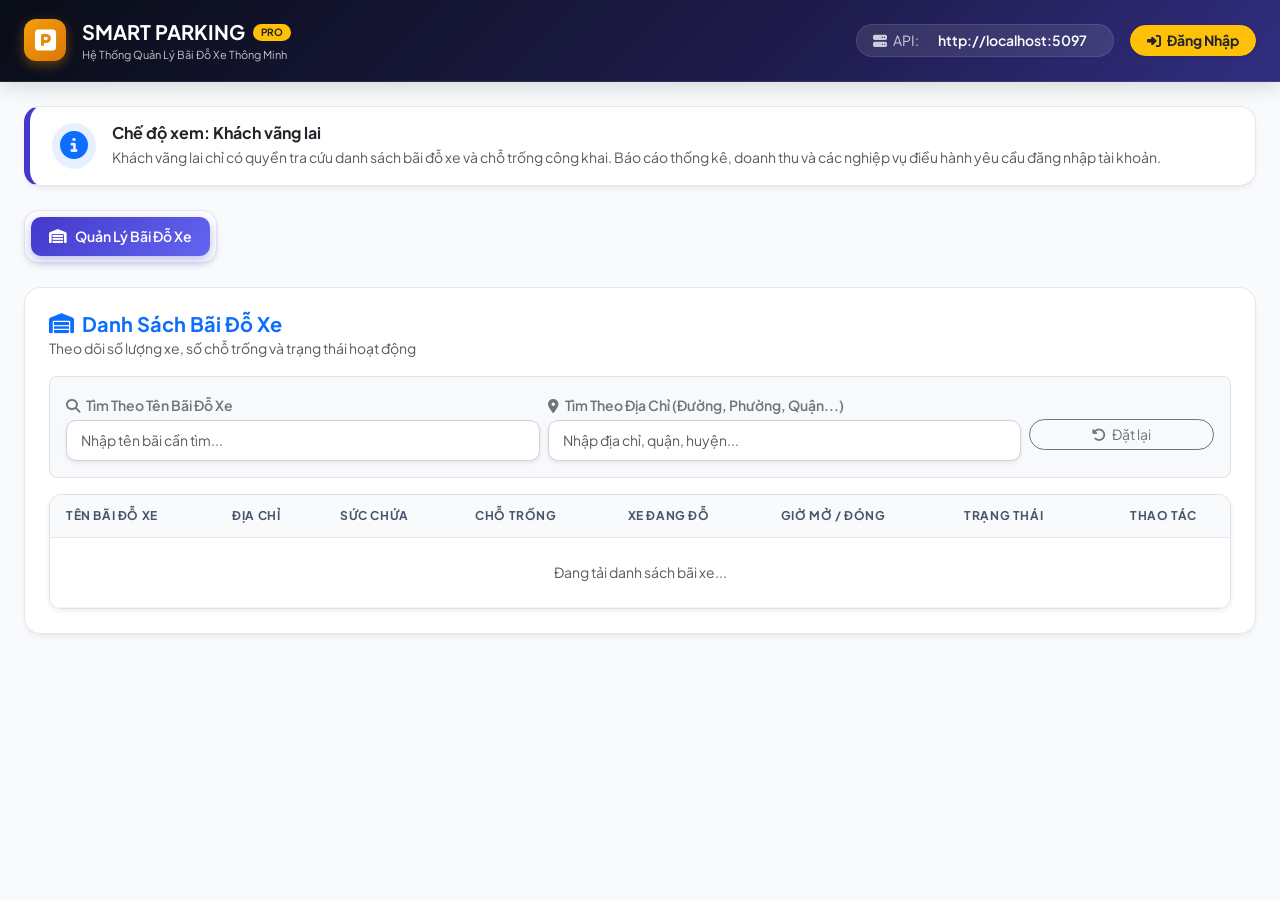
<file: Frontend/index.html>
﻿<!DOCTYPE html>
<html lang="vi">
<head>
    <meta charset="UTF-8">
    <meta name="viewport" content="width=device-width, initial-scale=1.0">
    <title>Smart Parking - Hệ Thống Quản Lý Bãi Xe Thông Minh</title>
    <script>
        try {
            const saved = localStorage.getItem('currentUser');
            const user = saved ? JSON.parse(saved) : null;
            if (user && user.token) {
                if (user.role === 'QuanLy') {
                    window.location.replace("html/dashboard.html");
                } else {
                    window.location.replace("html/checkin.html");
                }
            } else {
                // Khách vãng lai: chuyển đến xem danh sách bãi xe công khai
                window.location.replace("html/parking-lots.html");
            }
        } catch (e) {
            window.location.replace("html/parking-lots.html");
        }
    </script>
</head>
<body style="font-family: system-ui, -apple-system, sans-serif; background-color: #0f172a; color: #ffffff; display: flex; align-items: center; justify-content: center; height: 100vh; margin: 0;">
    <div style="text-align: center;">
        <h2 style="font-weight: 700;">HỆ THỐNG QUẢN LÝ BÃI XE THÔNG MINH</h2>
        <p style="opacity: 0.8;">Đang chuyển hướng đến hệ thống...</p>
        <p><a href="html/parking-lots.html" style="color: #38bdf8; text-decoration: underline;">Bấm vào đây nếu trình duyệt không tự chuyển</a></p>
    </div>
</body>
</html>
</file>
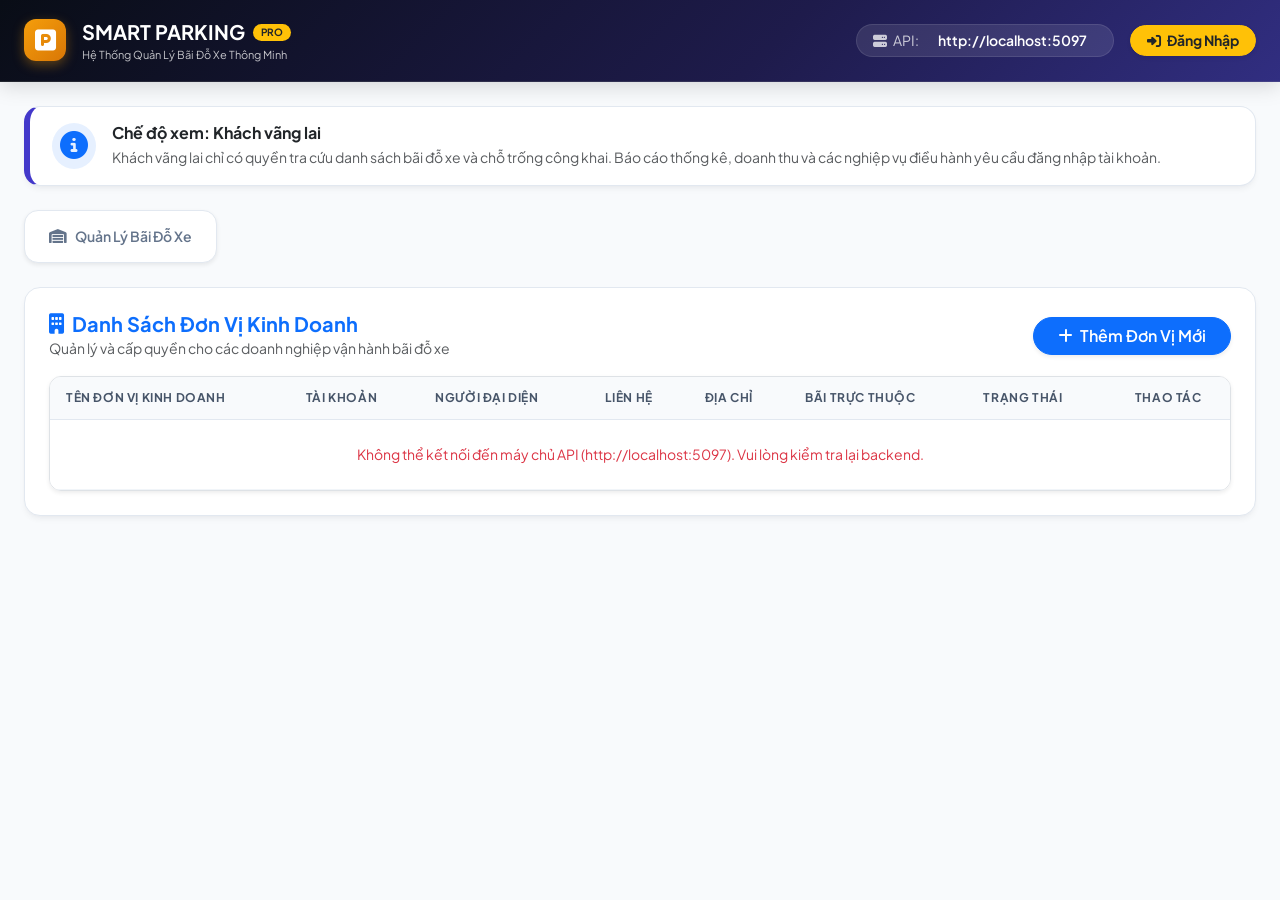
<file: Frontend/html/business-operators.html>
<!DOCTYPE html>
<html lang="vi">
<head>
    <meta charset="UTF-8">
    <meta name="viewport" content="width=device-width, initial-scale=1.0">
    <title>Quản Lý Đơn Vị Kinh Doanh - Smart Parking</title>
    
    <!-- Google Fonts: Plus Jakarta Sans -->
    <link rel="preconnect" href="https://fonts.googleapis.com">
    <link rel="preconnect" href="https://fonts.gstatic.com" crossorigin>
    <link href="https://fonts.googleapis.com/css2?family=Plus+Jakarta+Sans:wght@300;400;500;600;700;800&display=swap" rel="stylesheet">
    
    <!-- Bootstrap 5.3.3 CSS Online CDN -->
    <link href="https://cdn.jsdelivr.net/npm/bootstrap@5.3.3/dist/css/bootstrap.min.css" rel="stylesheet">
    <!-- Font Awesome 6.5.2 Online CDN -->
    <link rel="stylesheet" href="https://cdnjs.cloudflare.com/ajax/libs/font-awesome/6.5.2/css/all.min.css">
    <!-- Custom CSS -->
    <link rel="stylesheet" href="../css/style.css">
</head>
<body>

    <!-- 1. NAVIGATION BAR -->
    <nav class="navbar navbar-expand-lg app-navbar sticky-top">
        <div class="container-fluid px-4 py-1">
            <a class="navbar-brand d-flex align-items-center gap-3 text-white text-decoration-none" href="dashboard.html">
                <div class="brand-logo-icon">
                    <i class="fa-solid fa-square-parking fs-4"></i>
                </div>
                <div>
                    <div class="d-flex align-items-center gap-2">
                        <span class="fw-bold tracking-wide fs-5">SMART PARKING</span>
                        <span class="badge bg-warning text-dark px-2 py-0.5 rounded-pill fw-bold" style="font-size: 10px;">PRO</span>
                    </div>
                    <span class="d-block text-white opacity-75 small" style="font-size: 11px;">Hệ Thống Quản Lý Bãi Đỗ Xe Thông Minh</span>
                </div>
            </a>

            <!-- Right Controls: API Server & User Profile -->
            <div class="d-flex align-items-center gap-3 ms-auto">
                <div class="d-none d-lg-flex align-items-center text-white small bg-white bg-opacity-10 px-3 py-1.5 rounded-pill border border-white border-opacity-10">
                    <span class="me-2 opacity-75"><i class="fa-solid fa-server me-1"></i> API:</span>
                    <input type="text" id="apiUrlInput" class="form-control form-control-sm text-center bg-transparent text-white border-0 p-0 fw-semibold" style="width: 170px;" value="http://localhost:5097">
                </div>

                <!-- User Profile Display when Logged In -->
                <div id="navUserInfo" class="d-none align-items-center text-white gap-2">
                    <div class="user-profile-chip d-flex align-items-center">
                        <i id="userRoleIcon" class="fa-solid fa-user-shield me-2 text-warning fs-5"></i>
                        <div>
                            <div class="fw-bold lh-1" id="navUserFullName" style="font-size: 0.875rem;">Admin</div>
                            <small class="opacity-75" style="font-size: 11px;" id="navUserRole">Quản Lý</small>
                        </div>
                    </div>
                    <button class="btn btn-sm btn-outline-light rounded-pill px-3" onclick="handleLogout()" title="Đăng xuất">
                        <i class="fa-solid fa-right-from-bracket me-1"></i> Thoát
                    </button>
                </div>

                <!-- Login Button when Not Logged In -->
                <div id="navLoginBtn">
                    <a href="login.html" class="btn btn-sm btn-warning fw-bold text-dark rounded-pill px-3 py-1.5 shadow-sm text-decoration-none">
                        <i class="fa-solid fa-right-to-bracket me-1"></i> Đăng Nhập
                    </a>
                </div>
            </div>
        </div>
    </nav>

    <!-- 2. MAIN CONTAINER -->
    <div class="container-fluid px-4 py-4">

        <!-- Banner Thông Báo Phân Quyền & Chuyển Vai Trò Nhanh -->
        <div id="roleAlertBanner" class="role-banner-card d-flex flex-wrap align-items-center justify-content-between gap-3 mb-4">
            <div class="d-flex align-items-center gap-3">
                <div class="rounded-circle p-2 bg-primary bg-opacity-10 text-primary">
                    <i id="bannerRoleIcon" class="fa-solid fa-circle-info fs-3"></i>
                </div>
                <div>
                    <h6 id="bannerRoleTitle" class="fw-bold mb-1 text-dark">Chế độ xem: Khách vãng lai</h6>
                    <div id="bannerRoleDesc" class="small text-muted">Vui lòng đăng nhập với tài khoản Quản lý hoặc Đơn vị kinh doanh để thao tác đúng nghiệp vụ phân quyền.</div>
                </div>
            </div>
        </div>

        <!-- Thông báo lỗi/thành công nổi -->
        <div id="alertBox" class="alert floating-alert d-none alert-dismissible fade show shadow-lg" role="alert">
            <div class="d-flex align-items-center">
                <i class="fa-solid fa-bell me-2 fs-5"></i>
                <span id="alertMessage" class="fw-semibold"></span>
            </div>
            <button type="button" class="btn-close" onclick="closeAlert()"></button>
        </div>

        <!-- MENU ĐIỀU HƯỚNG CÁC TRANG MÀN HÌNH -->
        <div class="mb-4">
            <div class="custom-nav-pills shadow-sm">
                <a href="dashboard.html" class="nav-link" id="navItem-dashboard">
                    <i class="fa-solid fa-chart-pie"></i> Báo Cáo & Thống Kê
                </a>
                <a href="checkin.html" class="nav-link" id="navItem-checkin">
                    <i class="fa-solid fa-right-left"></i> Check-in / Check-out Xe
                </a>
                <a href="parking-lots.html" class="nav-link" id="navItem-baixe">
                    <i class="fa-solid fa-warehouse"></i> <span id="labelNavBaiXe">Quản Lý Bãi Đỗ Xe</span>
                </a>
                <a href="business-operators.html" class="nav-link active" id="navItem-donvi">
                    <i class="fa-solid fa-building"></i> Đơn Vị Kinh Doanh
                </a>
                <a href="tariffs.html" class="nav-link" id="navItem-banggia">
                    <i class="fa-solid fa-tags"></i> Dịch Vụ & Bảng Giá
                </a>
            </div>
        </div>

        <!-- NỘI DUNG MÀN HÌNH 4: QUẢN LÝ ĐƠN VỊ KINH DOANH -->
        <div class="app-card p-4">
            <div class="d-flex flex-wrap justify-content-between align-items-center gap-2 mb-3">
                <div>
                    <h5 class="fw-bold text-primary mb-0 d-flex align-items-center" id="donViPageTitle">
                        <i class="fa-solid fa-building me-2"></i>Danh Sách Đơn Vị Kinh Doanh
                    </h5>
                    <small class="text-muted" id="donViPageSubtitle">Quản lý và cấp quyền cho các doanh nghiệp vận hành bãi đỗ xe</small>
                </div>
                <div id="btnAddDonViContainer">
                    <button class="btn btn-primary rounded-pill px-4 fw-semibold shadow-sm" id="btnAddDonVi" onclick="openAddDonViModal()">
                        <i class="fa-solid fa-plus me-1"></i> Thêm Đơn Vị Mới
                    </button>
                </div>
            </div>
            <div class="table-responsive border shadow-sm">
                <table class="table custom-table table-hover align-middle">
                    <thead>
                        <tr>
                            <th>Tên Đơn Vị Kinh Doanh</th>
                            <th>Tài Khoản</th>
                            <th>Người Đại Diện</th>
                            <th>Liên Hệ</th>
                            <th>Địa Chỉ</th>
                            <th>Bãi Trực Thuộc</th>
                            <th>Trạng Thái</th>
                            <th class="text-center">Thao Tác</th>
                        </tr>
                    </thead>
                    <tbody id="donViTable">
                        <tr><td colspan="8" class="text-center text-muted py-4">Đang tải danh sách đơn vị kinh doanh...</td></tr>
                    </tbody>
                </table>
            </div>
        </div>

    </div>

    <!-- MODAL THÊM ĐƠN VỊ KINH DOANH MỚI (DÀNH CHO QUẢN LÝ) -->
    <div class="modal fade" id="addDonViModal" tabindex="-1" aria-hidden="true">
        <div class="modal-dialog modal-lg modal-dialog-centered">
            <div class="modal-content shadow-lg">
                <div class="modal-header text-white" style="background: var(--primary-gradient);">
                    <h5 class="modal-title fw-bold"><i class="fa-solid fa-building-circle-check me-2"></i>Thêm Mới Đơn Vị Kinh Doanh</h5>
                    <button type="button" class="btn-close btn-close-white" data-bs-dismiss="modal"></button>
                </div>
                <div class="modal-body p-4">
                    <form onsubmit="handleCreateDonVi(event)">
                        <div class="row g-3">
                            <div class="col-md-12">
                                <label class="form-label fw-semibold small text-secondary">Tên Đơn Vị Kinh Doanh (*)</label>
                                <input type="text" id="mdvTenDonVi" class="form-control shadow-sm" placeholder="Công ty TNHH Vận Hành Bãi Xe..." required>
                            </div>

                            <div class="col-md-6">
                                <label class="form-label fw-semibold small text-secondary">Người Đại Diện</label>
                                <input type="text" id="mdvNguoiDaiDien" class="form-control shadow-sm" placeholder="Nguyễn Văn A">
                            </div>
                            <div class="col-md-3">
                                <label class="form-label fw-semibold small text-secondary">Số Điện Thoại (*)</label>
                                <input type="text" id="mdvSdt" class="form-control shadow-sm" placeholder="0901234567" required>
                            </div>
                            <div class="col-md-3">
                                <label class="form-label fw-semibold small text-secondary">Email</label>
                                <input type="email" id="mdvEmail" class="form-control shadow-sm" placeholder="contact@congty.vn">
                            </div>

                            <div class="col-md-6">
                                <label class="form-label fw-semibold small text-secondary">Số Nhà, Tên Đường (*)</label>
                                <input type="text" id="mdvSoNha" class="form-control shadow-sm" placeholder="123 Nguyễn Huệ" required>
                            </div>
                            <div class="col-md-6">
                                <label class="form-label fw-semibold small text-secondary">Phường / Xã</label>
                                <input type="text" id="mdvPhuongXa" class="form-control shadow-sm" placeholder="Bến Nghé">
                            </div>

                            <div class="col-md-6">
                                <label class="form-label fw-semibold small text-secondary">Quận / Huyện</label>
                                <input type="text" id="mdvQuanHuyen" class="form-control shadow-sm" placeholder="Quận 1">
                            </div>
                            <div class="col-md-6">
                                <label class="form-label fw-semibold small text-secondary">Tỉnh / Thành Phố (*)</label>
                                <input type="text" id="mdvTinhThanh" class="form-control shadow-sm" value="TP. Hồ Chí Minh" required>
                            </div>

                            <div class="col-12 mt-3">
                                <div class="p-3 bg-light rounded-3 border">
                                    <div class="fw-semibold text-primary small mb-2"><i class="fa-solid fa-key me-1"></i> Thiết Lập Tài Khoản Đăng Nhập</div>
                                    <div class="row g-2">
                                        <div class="col-md-6">
                                            <label class="form-label small text-secondary">Tên Đăng Nhập</label>
                                            <input type="text" id="mdvTenDangNhap" class="form-control form-control-sm" placeholder="Mặc định: Số điện thoại">
                                        </div>
                                        <div class="col-md-6">
                                            <label class="form-label small text-secondary">Mật Khẩu</label>
                                            <input type="text" id="mdvMatKhau" class="form-control form-control-sm" placeholder="Mặc định: 123@456">
                                        </div>
                                    </div>
                                    <div class="form-text small text-muted mt-1"><i class="fa-solid fa-circle-info me-1"></i>Nếu để trống, tài khoản sẽ tự động lấy theo <b>Số điện thoại</b> và mật khẩu mặc định là <b>123@456</b>.</div>
                                </div>
                            </div>
                        </div>

                        <div class="d-flex justify-content-end gap-2 mt-4 pt-2 border-top">
                            <button type="button" class="btn btn-light border px-4 rounded-pill" data-bs-dismiss="modal">Hủy</button>
                            <button type="submit" class="btn btn-primary fw-semibold px-4 rounded-pill shadow-sm"><i class="fa-solid fa-save me-1"></i> Lưu Đơn Vị</button>
                        </div>
                    </form>
                </div>
            </div>
        </div>
    </div>

    <!-- MODAL CHỈNH SỬA ĐƠN VỊ KINH DOANH -->
    <div class="modal fade" id="editDonViModal" tabindex="-1" aria-hidden="true">
        <div class="modal-dialog modal-lg modal-dialog-centered">
            <div class="modal-content shadow-lg">
                <div class="modal-header text-white" style="background: var(--primary-gradient);">
                    <h5 class="modal-title fw-bold"><i class="fa-solid fa-pen-to-square me-2"></i>Chỉnh Sửa Thông Tin Đơn Vị</h5>
                    <button type="button" class="btn-close btn-close-white" data-bs-dismiss="modal"></button>
                </div>
                <div class="modal-body p-4">
                    <form onsubmit="handleUpdateDonVi(event)">
                        <input type="hidden" id="edvId">
                        <div class="row g-3">
                            <div class="col-md-8">
                                <label class="form-label fw-semibold small text-secondary">Tên Đơn Vị Kinh Doanh (*)</label>
                                <input type="text" id="edvTenDonVi" class="form-control shadow-sm" required>
                            </div>
                            <div class="col-md-4">
                                <label class="form-label fw-semibold small text-secondary">Trạng Thái Hoạt Động</label>
                                <select id="edvTrangThai" class="form-select shadow-sm">
                                    <option value="true">● Hoạt động</option>
                                    <option value="false">Tạm dừng</option>
                                </select>
                            </div>

                            <div class="col-md-6">
                                <label class="form-label fw-semibold small text-secondary">Người Đại Diện</label>
                                <input type="text" id="edvNguoiDaiDien" class="form-control shadow-sm">
                            </div>
                            <div class="col-md-3">
                                <label class="form-label fw-semibold small text-secondary">Số Điện Thoại (*)</label>
                                <input type="text" id="edvSdt" class="form-control shadow-sm" required>
                            </div>
                            <div class="col-md-3">
                                <label class="form-label fw-semibold small text-secondary">Email</label>
                                <input type="email" id="edvEmail" class="form-control shadow-sm">
                            </div>

                            <div class="col-md-6">
                                <label class="form-label fw-semibold small text-secondary">Số Nhà, Tên Đường (*)</label>
                                <input type="text" id="edvSoNha" class="form-control shadow-sm" required>
                            </div>
                            <div class="col-md-6">
                                <label class="form-label fw-semibold small text-secondary">Phường / Xã</label>
                                <input type="text" id="edvPhuongXa" class="form-control shadow-sm">
                            </div>

                            <div class="col-md-6">
                                <label class="form-label fw-semibold small text-secondary">Quận / Huyện</label>
                                <input type="text" id="edvQuanHuyen" class="form-control shadow-sm">
                            </div>
                            <div class="col-md-6">
                                <label class="form-label fw-semibold small text-secondary">Tỉnh / Thành Phố (*)</label>
                                <input type="text" id="edvTinhThanh" class="form-control shadow-sm" required>
                            </div>

                            <div class="col-12 mt-3">
                                <div class="p-3 bg-light rounded-3 border">
                                    <div class="fw-semibold text-primary small mb-2"><i class="fa-solid fa-key me-1"></i> Cập Nhật Tài Khoản & Mật Khẩu</div>
                                    <div class="row g-2">
                                        <div class="col-md-6">
                                            <label class="form-label small text-secondary">Tên Đăng Nhập</label>
                                            <input type="text" id="edvTenDangNhap" class="form-control form-control-sm">
                                        </div>
                                        <div class="col-md-6">
                                            <label class="form-label small text-secondary">Mật Khẩu Mới</label>
                                            <input type="text" id="edvMatKhau" class="form-control form-control-sm" placeholder="Để trống nếu không đổi">
                                        </div>
                                    </div>
                                    <div class="form-text small text-muted mt-1"><i class="fa-solid fa-circle-info me-1"></i>Để trống ô mật khẩu nếu muốn giữ nguyên mật khẩu hiện tại.</div>
                                </div>
                            </div>
                        </div>

                        <div class="d-flex justify-content-end gap-2 mt-4 pt-2 border-top">
                            <button type="button" class="btn btn-light border px-4 rounded-pill" data-bs-dismiss="modal">Hủy</button>
                            <button type="submit" class="btn btn-primary fw-semibold px-4 rounded-pill shadow-sm"><i class="fa-solid fa-save me-1"></i> Lưu Thay Đổi</button>
                        </div>
                    </form>
                </div>
            </div>
        </div>
    </div>

    <!-- SCRIPTS -->
    <script src="https://cdn.jsdelivr.net/npm/bootstrap@5.3.3/dist/js/bootstrap.bundle.min.js"></script>
    <script src="../js/core/api.js"></script>
    <script src="../js/core/auth.js"></script>
    <script src="../js/app.js"></script>
    <script src="../js/pages/business-operators.js"></script>
</body>
</html>
</file>
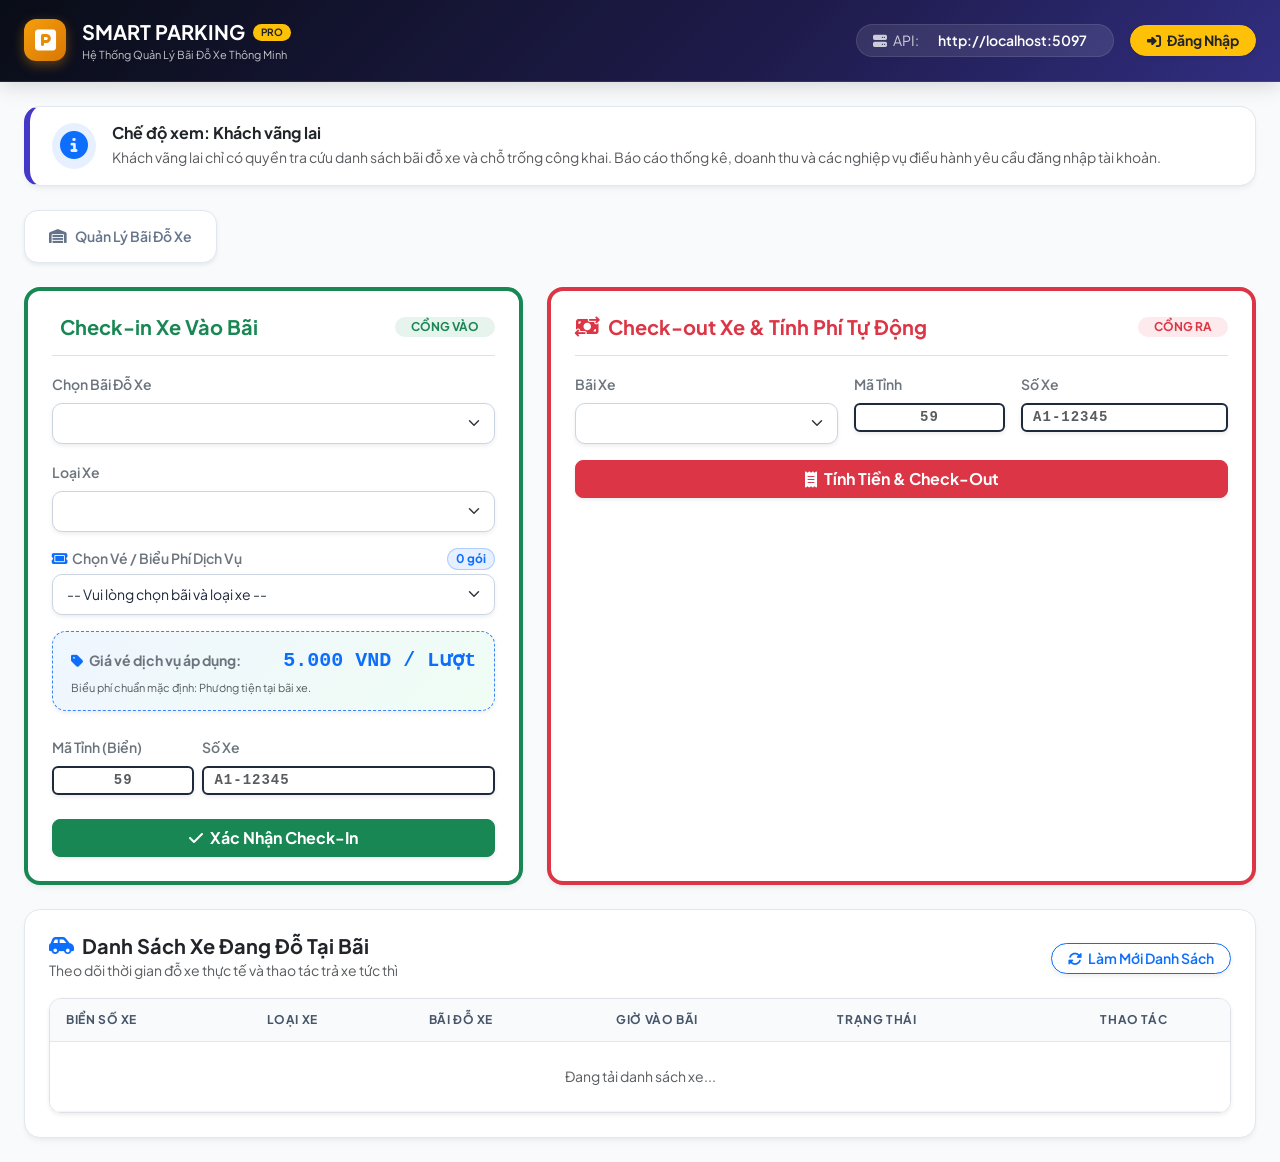
<file: Frontend/html/checkin.html>
﻿<!DOCTYPE html>
<html lang="vi">
<head>
    <meta charset="UTF-8">
    <meta name="viewport" content="width=device-width, initial-scale=1.0">
    <title>Check-in / Check-out Xe - Smart Parking</title>
    
    <!-- Google Fonts: Plus Jakarta Sans -->
    <link rel="preconnect" href="https://fonts.googleapis.com">
    <link rel="preconnect" href="https://fonts.gstatic.com" crossorigin>
    <link href="https://fonts.googleapis.com/css2?family=Plus+Jakarta+Sans:wght@300;400;500;600;700;800&display=swap" rel="stylesheet">
    
    <!-- Bootstrap 5.3.3 CSS Online CDN -->
    <link href="https://cdn.jsdelivr.net/npm/bootstrap@5.3.3/dist/css/bootstrap.min.css" rel="stylesheet">
    <!-- Font Awesome 6.5.2 Online CDN -->
    <link rel="stylesheet" href="https://cdnjs.cloudflare.com/ajax/libs/font-awesome/6.5.2/css/all.min.css">
    <!-- Custom CSS -->
    <link rel="stylesheet" href="../css/style.css">
</head>
<body>

    <!-- 1. NAVIGATION BAR -->
    <nav class="navbar navbar-expand-lg app-navbar sticky-top">
        <div class="container-fluid px-4 py-1">
            <a class="navbar-brand d-flex align-items-center gap-3 text-white text-decoration-none" href="dashboard.html">
                <div class="brand-logo-icon">
                    <i class="fa-solid fa-square-parking fs-4"></i>
                </div>
                <div>
                    <div class="d-flex align-items-center gap-2">
                        <span class="fw-bold tracking-wide fs-5">SMART PARKING</span>
                        <span class="badge bg-warning text-dark px-2 py-0.5 rounded-pill fw-bold" style="font-size: 10px;">PRO</span>
                    </div>
                    <span class="d-block text-white opacity-75 small" style="font-size: 11px;">Hệ Thống Quản Lý Bãi Đỗ Xe Thông Minh</span>
                </div>
            </a>

            <!-- Right Controls: API Server & User Profile -->
            <div class="d-flex align-items-center gap-3 ms-auto">
                <div class="d-none d-lg-flex align-items-center text-white small bg-white bg-opacity-10 px-3 py-1.5 rounded-pill border border-white border-opacity-10">
                    <span class="me-2 opacity-75"><i class="fa-solid fa-server me-1"></i> API:</span>
                    <input type="text" id="apiUrlInput" class="form-control form-control-sm text-center bg-transparent text-white border-0 p-0 fw-semibold" style="width: 170px;" value="http://localhost:5097">
                </div>

                <!-- User Profile Display when Logged In -->
                <div id="navUserInfo" class="d-none align-items-center text-white gap-2">
                    <div class="user-profile-chip d-flex align-items-center">
                        <i id="userRoleIcon" class="fa-solid fa-user-shield me-2 text-warning fs-5"></i>
                        <div>
                            <div class="fw-bold lh-1" id="navUserFullName" style="font-size: 0.875rem;">Admin</div>
                            <small class="opacity-75" style="font-size: 11px;" id="navUserRole">Quản Lý</small>
                        </div>
                    </div>
                    <button class="btn btn-sm btn-outline-light rounded-pill px-3" onclick="handleLogout()" title="Đăng xuất">
                        <i class="fa-solid fa-right-from-bracket me-1"></i> Thoát
                    </button>
                </div>

                <!-- Login Button when Not Logged In -->
                <div id="navLoginBtn">
                    <a href="login.html" class="btn btn-sm btn-warning fw-bold text-dark rounded-pill px-3 py-1.5 shadow-sm text-decoration-none">
                        <i class="fa-solid fa-right-to-bracket me-1"></i> Đăng Nhập
                    </a>
                </div>
            </div>
        </div>
    </nav>

    <!-- 2. MAIN CONTAINER -->
    <div class="container-fluid px-4 py-4">

        <!-- Banner Thông Báo Phân Quyền & Chuyển Vai Trò Nhanh -->
        <div id="roleAlertBanner" class="role-banner-card d-flex flex-wrap align-items-center justify-content-between gap-3 mb-4">
            <div class="d-flex align-items-center gap-3">
                <div class="rounded-circle p-2 bg-primary bg-opacity-10 text-primary">
                    <i id="bannerRoleIcon" class="fa-solid fa-circle-info fs-3"></i>
                </div>
                <div>
                    <h6 id="bannerRoleTitle" class="fw-bold mb-1 text-dark">Chế độ xem: Khách vãng lai</h6>
                    <div id="bannerRoleDesc" class="small text-muted">Vui lòng đăng nhập với tài khoản Quản lý hoặc Đơn vị kinh doanh để thao tác đúng nghiệp vụ phân quyền.</div>
                </div>
            </div>
        </div>

        <!-- Thông báo lỗi/thành công nổi -->
        <div id="alertBox" class="alert floating-alert d-none alert-dismissible fade show shadow-lg" role="alert">
            <div class="d-flex align-items-center">
                <i class="fa-solid fa-bell me-2 fs-5"></i>
                <span id="alertMessage" class="fw-semibold"></span>
            </div>
            <button type="button" class="btn-close" onclick="closeAlert()"></button>
        </div>

        <!-- MENU ĐIỀU HƯỚNG CÁC TRANG MÀN HÌNH -->
        <div class="mb-4">
            <div class="custom-nav-pills shadow-sm">
                <a href="dashboard.html" class="nav-link" id="navItem-dashboard">
                    <i class="fa-solid fa-chart-pie"></i> Báo Cáo & Thống Kê
                </a>
                <a href="checkin.html" class="nav-link active" id="navItem-checkin">
                    <i class="fa-solid fa-right-left"></i> Check-in / Check-out Xe
                </a>
                <a href="parking-lots.html" class="nav-link" id="navItem-baixe">
                    <i class="fa-solid fa-warehouse"></i> <span id="labelNavBaiXe">Quản Lý Bãi Đỗ Xe</span>
                </a>
                <a href="business-operators.html" class="nav-link" id="navItem-donvi">
                    <i class="fa-solid fa-building"></i> Đơn Vị Kinh Doanh
                </a>
                <a href="tariffs.html" class="nav-link" id="navItem-banggia">
                    <i class="fa-solid fa-tags"></i> Dịch Vụ & Bảng Giá
                </a>
            </div>
        </div>

        <!-- NỘI DUNG MÀN HÌNH 2: CHECK-IN / CHECK-OUT XE -->
        <div class="row g-4">
            <!-- Form Check-in (Có chọn vé & hiển thị giá tiền) -->
            <div class="col-lg-5 col-md-12">
                <div class="app-card h-100 p-4 border-top border-4 border-success">
                    <div class="d-flex align-items-center justify-content-between mb-3 border-bottom pb-3">
                        <h5 class="fw-bold text-success mb-0 d-flex align-items-center">
                            <i class="fa-solid fa-arrow-down-left-and-arrow-up-right-to-center me-2"></i>Check-in Xe Vào Bãi
                        </h5>
                        <span class="badge bg-success bg-opacity-10 text-success rounded-pill px-3 py-1 fw-bold">CỔNG VÀO</span>
                    </div>

                    <form onsubmit="handleCheckIn(event)">
                        <div class="mb-3">
                            <label class="form-label fw-semibold small text-secondary">Chọn Bãi Đỗ Xe</label>
                            <select id="ciBaiXeSelect" class="form-select shadow-sm" onchange="updateCheckInPrice()" required></select>
                        </div>
                        <div class="mb-3">
                            <label class="form-label fw-semibold small text-secondary">Loại Xe</label>
                            <select id="ciLoaiXeSelect" class="form-select shadow-sm" onchange="updateCheckInPrice()" required></select>
                        </div>
                        <div class="mb-3">
                            <div class="d-flex justify-content-between align-items-center mb-1">
                                <label class="form-label fw-semibold small text-secondary mb-0">
                                    <i class="fa-solid fa-ticket text-primary me-1"></i>Chọn Vé / Biểu Phí Dịch Vụ
                                </label>
                                <span class="badge bg-primary bg-opacity-10 text-primary border border-primary border-opacity-25 rounded-pill px-2" id="ciTicketBadge">0 gói</span>
                            </div>
                            <select id="ciGiaVeSelect" class="form-select shadow-sm" onchange="onSelectGiaVeChange()"></select>
                        </div>

                        <!-- HIỂN THỊ MỨC GIÁ TIỀN VÉ ÁP DỤNG (PRICE VOUCHER) -->
                        <div class="price-voucher-card mb-4 shadow-sm">
                            <div class="d-flex justify-content-between align-items-center">
                                <span class="small fw-bold text-secondary">
                                    <i class="fa-solid fa-tag text-primary me-1"></i> Giá vé dịch vụ áp dụng:
                                </span>
                                <strong id="ciGiaTienDisplay" class="text-primary fs-5 fw-extrabold font-monospace">Đang tra cứu...</strong>
                            </div>
                            <div class="text-muted small mt-1" id="ciGiaTienNote" style="font-size: 11px;">Biểu phí tự động đối soát theo loại xe và bãi đỗ.</div>
                        </div>

                        <div class="row g-2 mb-4">
                            <div class="col-4">
                                <label class="form-label fw-semibold small text-secondary">Mã Tỉnh (Biển)</label>
                                <input type="text" id="ciMaTinh" class="form-control text-center fw-bold plate-box" placeholder="59" maxlength="4" required>
                            </div>
                            <div class="col-8">
                                <label class="form-label fw-semibold small text-secondary">Số Xe</label>
                                <input type="text" id="ciSoXe" class="form-control fw-bold plate-box" placeholder="A1-12345" required>
                            </div>
                        </div>

                        <button type="submit" class="btn btn-success w-100 fw-bold py-2.5 shadow-sm rounded-3">
                            <i class="fa-solid fa-check me-1"></i> Xác Nhận Check-In
                        </button>
                    </form>
                </div>
            </div>

            <!-- Form Check-out & Hóa đơn -->
            <div class="col-lg-7 col-md-12">
                <div class="app-card h-100 p-4 border-top border-4 border-danger">
                    <div class="d-flex align-items-center justify-content-between mb-3 border-bottom pb-3">
                        <h5 class="fw-bold text-danger mb-0 d-flex align-items-center">
                            <i class="fa-solid fa-money-bill-transfer me-2"></i>Check-out Xe & Tính Phí Tự Động
                        </h5>
                        <span class="badge bg-danger bg-opacity-10 text-danger rounded-pill px-3 py-1 fw-bold">CỔNG RA</span>
                    </div>

                    <form onsubmit="handleCheckOut(event)" class="mb-3">
                        <div class="row g-3">
                            <div class="col-md-5">
                                <label class="form-label fw-semibold small text-secondary">Bãi Xe</label>
                                <select id="coBaiXeSelect" class="form-select shadow-sm" required></select>
                            </div>
                            <div class="col-md-3">
                                <label class="form-label fw-semibold small text-secondary">Mã Tỉnh</label>
                                <input type="text" id="coMaTinh" class="form-control text-center fw-bold plate-box" placeholder="59" maxlength="4" required>
                            </div>
                            <div class="col-md-4">
                                <label class="form-label fw-semibold small text-secondary">Số Xe</label>
                                <input type="text" id="coSoXe" class="form-control fw-bold plate-box" placeholder="A1-12345" required>
                            </div>
                        </div>
                        <button type="submit" class="btn btn-danger w-100 mt-3 fw-bold py-2.5 shadow-sm rounded-3">
                            <i class="fa-solid fa-receipt me-1"></i> Tính Tiền & Check-Out
                        </button>
                    </form>

                    <!-- Hóa đơn Check-out (POS Receipt) -->
                    <div id="receiptBox" class="receipt-card d-none mt-3">
                        <div class="d-flex justify-content-between align-items-center border-bottom pb-2 mb-3">
                            <h6 class="fw-bold text-dark mb-0 d-flex align-items-center">
                                <i class="fa-solid fa-ticket text-danger me-2 fs-5"></i> Hóa Đơn Trả Xe & Thu Phí
                            </h6>
                            <button type="button" class="btn-close btn-sm" onclick="document.getElementById('receiptBox').classList.add('d-none')"></button>
                        </div>
                        <div class="row g-2 small">
                            <div class="col-6"><strong>Biển số xe:</strong> <span id="rcBienSo" class="badge bg-dark text-white font-monospace ms-1"></span></div>
                            <div class="col-6"><strong>Bãi đỗ:</strong> <span id="rcTenBai" class="fw-semibold"></span></div>
                            <div class="col-6"><strong>Thời gian vào:</strong> <span id="rcGioVao" class="text-muted"></span></div>
                            <div class="col-6"><strong>Thời gian ra:</strong> <span id="rcGioRa" class="text-muted"></span></div>
                            <div class="col-12"><strong>Tổng thời gian gửi:</strong> <span id="rcThoiGianGui" class="badge bg-secondary">0</span> giờ</div>
                        </div>
                        <div class="d-flex justify-content-between align-items-center border-top mt-3 pt-2">
                            <span class="fw-bold text-dark fs-6">Tổng Số Tiền Thu:</span>
                            <span id="rcSoTien" class="fs-4 text-danger fw-extrabold font-monospace">0 VND</span>
                        </div>
                    </div>
                </div>
            </div>
        </div>

        <!-- Danh sách xe đang gửi trong bãi (CÓ NÚT CHECK OUT Ở CỘT THAO TÁC) -->
        <div class="app-card p-4 mt-4">
            <div class="d-flex justify-content-between align-items-center mb-3">
                <div>
                    <h5 class="fw-bold text-dark mb-0 d-flex align-items-center">
                        <i class="fa-solid fa-car-side text-primary me-2"></i>Danh Sách Xe Đang Đỗ Tại Bãi
                    </h5>
                    <small class="text-muted">Theo dõi thời gian đỗ xe thực tế và thao tác trả xe tức thì</small>
                </div>
                <button class="btn btn-sm btn-outline-primary rounded-pill px-3 shadow-sm fw-semibold" onclick="loadDangGui()">
                    <i class="fa-solid fa-rotate me-1"></i> Làm Mới Danh Sách
                </button>
            </div>
            <div class="table-responsive border shadow-sm">
                <table class="table custom-table table-hover align-middle">
                    <thead>
                        <tr>
                            <th>Biển Số Xe</th>
                            <th>Loại Xe</th>
                            <th>Bãi Đỗ Xe</th>
                            <th>Giờ Vào Bãi</th>
                            <th>Trạng Thái</th>
                            <th class="text-center">Thao Tác</th>
                        </tr>
                    </thead>
                    <tbody id="parkingVehiclesTable">
                        <tr><td colspan="6" class="text-center text-muted py-4">Đang tải danh sách xe...</td></tr>
                    </tbody>
                </table>
            </div>
        </div>

    </div>

    <!-- SCRIPTS -->
    <script src="https://cdn.jsdelivr.net/npm/bootstrap@5.3.3/dist/js/bootstrap.bundle.min.js"></script>
    <script src="../js/core/api.js"></script>
    <script src="../js/core/auth.js"></script>
    <script src="../js/app.js"></script>
    <script src="../js/pages/checkin.js"></script>
</body>
</html>
</file>
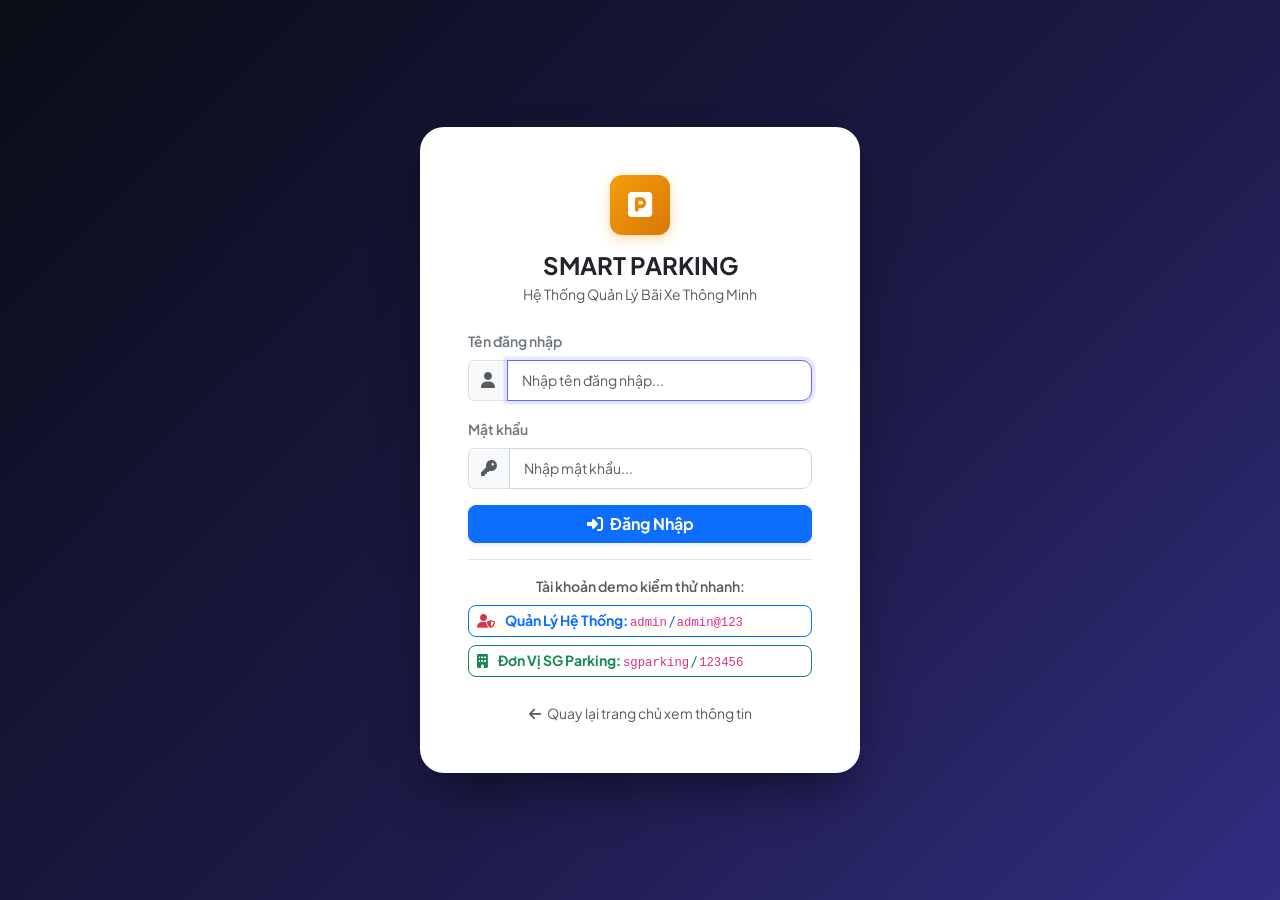
<file: Frontend/html/login.html>
<!DOCTYPE html>
<html lang="vi">
<head>
    <meta charset="UTF-8">
    <meta name="viewport" content="width=device-width, initial-scale=1.0">
    <title>Đăng Nhập - Smart Parking System</title>
    
    <!-- Google Fonts: Plus Jakarta Sans -->
    <link rel="preconnect" href="https://fonts.googleapis.com">
    <link rel="preconnect" href="https://fonts.gstatic.com" crossorigin>
    <link href="https://fonts.googleapis.com/css2?family=Plus+Jakarta+Sans:wght@300;400;500;600;700;800&display=swap" rel="stylesheet">
    
    <!-- Bootstrap 5.3.3 CSS Online CDN -->
    <link href="https://cdn.jsdelivr.net/npm/bootstrap@5.3.3/dist/css/bootstrap.min.css" rel="stylesheet">
    <!-- Font Awesome 6.5.2 Online CDN -->
    <link rel="stylesheet" href="https://cdnjs.cloudflare.com/ajax/libs/font-awesome/6.5.2/css/all.min.css">
    <!-- Custom CSS -->
    <link rel="stylesheet" href="../css/style.css">
    
    <style>
        body {
            display: flex;
            align-items: center;
            justify-content: center;
            min-height: 100vh;
            background: linear-gradient(135deg, #090d16 0%, #1e1b4b 60%, #312e81 100%);
            padding: 20px;
        }
        .login-box {
            width: 100%;
            max-width: 440px;
            background: #ffffff;
            border-radius: 24px;
            box-shadow: 0 25px 50px -12px rgba(0, 0, 0, 0.5);
            overflow: hidden;
        }
    </style>
</head>
<body>

    <div class="login-box p-4 p-md-5">
        <div class="text-center mb-4">
            <div class="brand-logo-icon mx-auto mb-3" style="width: 60px; height: 60px; font-size: 28px;">
                <i class="fa-solid fa-square-parking"></i>
            </div>
            <h4 class="fw-bold text-dark mb-1">SMART PARKING</h4>
            <p class="text-muted small">Hệ Thống Quản Lý Bãi Xe Thông Minh</p>
        </div>

        <div id="alertBox" class="alert floating-alert d-none alert-dismissible fade show shadow-lg" role="alert">
            <div class="d-flex align-items-center">
                <i class="fa-solid fa-bell me-2 fs-5"></i>
                <span id="alertMessage" class="fw-semibold"></span>
            </div>
            <button type="button" class="btn-close" onclick="closeAlert()"></button>
        </div>

        <form onsubmit="handleFormLogin(event)">
            <div class="mb-3">
                <label class="form-label fw-semibold small text-secondary">Tên đăng nhập</label>
                <div class="input-group">
                    <span class="input-group-text bg-light"><i class="fa-solid fa-user text-muted"></i></span>
                    <input type="text" id="loginUsername" class="form-control" placeholder="Nhập tên đăng nhập..." required>
                </div>
            </div>

            <div class="mb-3">
                <label class="form-label fw-semibold small text-secondary">Mật khẩu</label>
                <div class="input-group">
                    <span class="input-group-text bg-light"><i class="fa-solid fa-key text-muted"></i></span>
                    <input type="password" id="loginPassword" class="form-control" placeholder="Nhập mật khẩu..." required>
                </div>
            </div>

            <div id="loginErrorMsg" class="alert alert-danger d-none py-2 small rounded-3"></div>

            <button type="submit" class="btn btn-primary w-100 fw-bold py-2.5 mb-3 shadow-sm rounded-3">
                <i class="fa-solid fa-right-to-bracket me-1"></i> Đăng Nhập
            </button>
        </form>

        <div class="border-top pt-3">
            <div class="text-muted small fw-semibold mb-2 text-center">Tài khoản demo kiểm thử nhanh:</div>
            <div class="d-grid gap-2">
                <button type="button" class="btn btn-sm btn-outline-primary text-start rounded-3" onclick="quickLogin('admin', 'admin@123')">
                    <i class="fa-solid fa-user-shield me-2 text-danger"></i> <strong>Quản Lý Hệ Thống:</strong> <code>admin</code> / <code>admin@123</code>
                </button>
                <button type="button" class="btn btn-sm btn-outline-success text-start rounded-3" onclick="quickLogin('sgparking', '123456')">
                    <i class="fa-solid fa-building me-2 text-success"></i> <strong>Đơn Vị SG Parking:</strong> <code>sgparking</code> / <code>123456</code>
                </button>
            </div>
        </div>

        <div class="text-center mt-4">
            <a href="dashboard.html" class="text-decoration-none small text-muted">
                <i class="fa-solid fa-arrow-left me-1"></i> Quay lại trang chủ xem thông tin
            </a>
        </div>
    </div>

    <!-- SCRIPTS -->
    <script src="https://cdn.jsdelivr.net/npm/bootstrap@5.3.3/dist/js/bootstrap.bundle.min.js"></script>
    <script src="../js/core/api.js"></script>
    <script src="../js/core/auth.js"></script>
    <script src="../js/app.js"></script>
    <script src="../js/pages/login.js"></script>
</body>
</html>
</file>
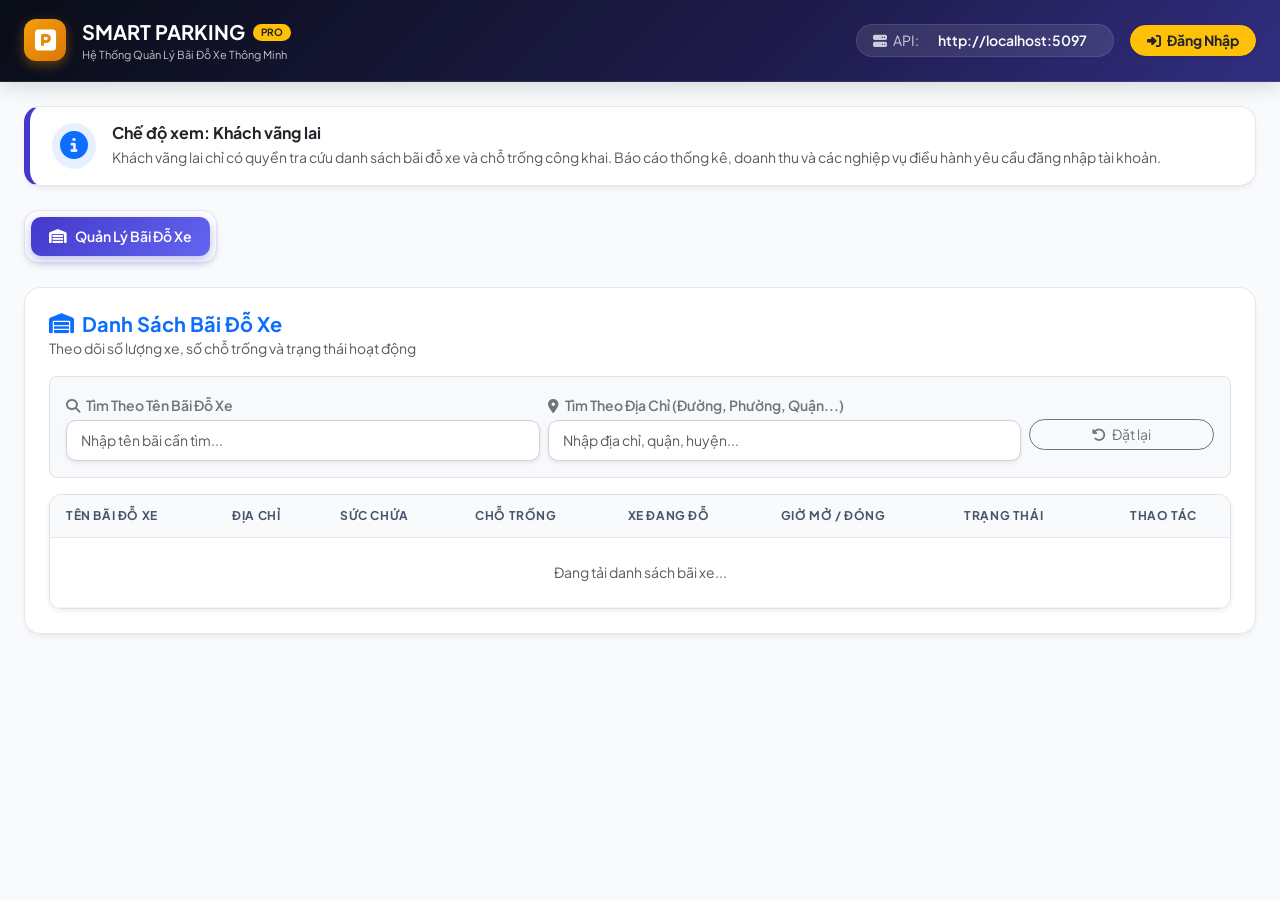
<file: Frontend/html/parking-lots.html>
﻿<!DOCTYPE html>
<html lang="vi">
<head>
    <meta charset="UTF-8">
    <meta name="viewport" content="width=device-width, initial-scale=1.0">
    <title>Quản Lý Bãi Đỗ Xe - Smart Parking</title>
    
    <!-- Google Fonts: Plus Jakarta Sans -->
    <link rel="preconnect" href="https://fonts.googleapis.com">
    <link rel="preconnect" href="https://fonts.gstatic.com" crossorigin>
    <link href="https://fonts.googleapis.com/css2?family=Plus+Jakarta+Sans:wght@300;400;500;600;700;800&display=swap" rel="stylesheet">
    
    <!-- Bootstrap 5.3.3 CSS Online CDN -->
    <link href="https://cdn.jsdelivr.net/npm/bootstrap@5.3.3/dist/css/bootstrap.min.css" rel="stylesheet">
    <!-- Font Awesome 6.5.2 Online CDN -->
    <link rel="stylesheet" href="https://cdnjs.cloudflare.com/ajax/libs/font-awesome/6.5.2/css/all.min.css">
    <!-- Custom CSS -->
    <link rel="stylesheet" href="../css/style.css">
</head>
<body>

    <!-- 1. NAVIGATION BAR -->
    <nav class="navbar navbar-expand-lg app-navbar sticky-top">
        <div class="container-fluid px-4 py-1">
            <a class="navbar-brand d-flex align-items-center gap-3 text-white text-decoration-none" href="dashboard.html">
                <div class="brand-logo-icon">
                    <i class="fa-solid fa-square-parking fs-4"></i>
                </div>
                <div>
                    <div class="d-flex align-items-center gap-2">
                        <span class="fw-bold tracking-wide fs-5">SMART PARKING</span>
                        <span class="badge bg-warning text-dark px-2 py-0.5 rounded-pill fw-bold" style="font-size: 10px;">PRO</span>
                    </div>
                    <span class="d-block text-white opacity-75 small" style="font-size: 11px;">Hệ Thống Quản Lý Bãi Đỗ Xe Thông Minh</span>
                </div>
            </a>

            <!-- Right Controls: API Server & User Profile -->
            <div class="d-flex align-items-center gap-3 ms-auto">
                <div class="d-none d-lg-flex align-items-center text-white small bg-white bg-opacity-10 px-3 py-1.5 rounded-pill border border-white border-opacity-10">
                    <span class="me-2 opacity-75"><i class="fa-solid fa-server me-1"></i> API:</span>
                    <input type="text" id="apiUrlInput" class="form-control form-control-sm text-center bg-transparent text-white border-0 p-0 fw-semibold" style="width: 170px;" value="http://localhost:5097">
                </div>

                <!-- User Profile Display when Logged In -->
                <div id="navUserInfo" class="d-none align-items-center text-white gap-2">
                    <div class="user-profile-chip d-flex align-items-center">
                        <i id="userRoleIcon" class="fa-solid fa-user-shield me-2 text-warning fs-5"></i>
                        <div>
                            <div class="fw-bold lh-1" id="navUserFullName" style="font-size: 0.875rem;">Admin</div>
                            <small class="opacity-75" style="font-size: 11px;" id="navUserRole">Quản Lý</small>
                        </div>
                    </div>
                    <button class="btn btn-sm btn-outline-light rounded-pill px-3" onclick="handleLogout()" title="Đăng xuất">
                        <i class="fa-solid fa-right-from-bracket me-1"></i> Thoát
                    </button>
                </div>

                <!-- Login Button when Not Logged In -->
                <div id="navLoginBtn">
                    <a href="login.html" class="btn btn-sm btn-warning fw-bold text-dark rounded-pill px-3 py-1.5 shadow-sm text-decoration-none">
                        <i class="fa-solid fa-right-to-bracket me-1"></i> Đăng Nhập
                    </a>
                </div>
            </div>
        </div>
    </nav>

    <!-- 2. MAIN CONTAINER -->
    <div class="container-fluid px-4 py-4">

        <!-- Banner Thông Báo Phân Quyền & Chuyển Vai Trò Nhanh -->
        <div id="roleAlertBanner" class="role-banner-card d-flex flex-wrap align-items-center justify-content-between gap-3 mb-4">
            <div class="d-flex align-items-center gap-3">
                <div class="rounded-circle p-2 bg-primary bg-opacity-10 text-primary">
                    <i id="bannerRoleIcon" class="fa-solid fa-circle-info fs-3"></i>
                </div>
                <div>
                    <h6 id="bannerRoleTitle" class="fw-bold mb-1 text-dark">Chế độ xem: Khách vãng lai</h6>
                    <div id="bannerRoleDesc" class="small text-muted">Vui lòng đăng nhập với tài khoản Quản lý hoặc Đơn vị kinh doanh để thao tác đúng nghiệp vụ phân quyền.</div>
                </div>
            </div>
        </div>

        <!-- Thông báo lỗi/thành công nổi -->
        <div id="alertBox" class="alert floating-alert d-none alert-dismissible fade show shadow-lg" role="alert">
            <div class="d-flex align-items-center">
                <i class="fa-solid fa-bell me-2 fs-5"></i>
                <span id="alertMessage" class="fw-semibold"></span>
            </div>
            <button type="button" class="btn-close" onclick="closeAlert()"></button>
        </div>

        <!-- MENU ĐIỀU HƯỚNG CÁC TRANG MÀN HÌNH -->
        <div class="mb-4">
            <div class="custom-nav-pills shadow-sm">
                <a href="dashboard.html" class="nav-link" id="navItem-dashboard">
                    <i class="fa-solid fa-chart-pie"></i> Báo Cáo & Thống Kê
                </a>
                <a href="checkin.html" class="nav-link" id="navItem-checkin">
                    <i class="fa-solid fa-right-left"></i> Check-in / Check-out Xe
                </a>
                <a href="parking-lots.html" class="nav-link active" id="navItem-baixe">
                    <i class="fa-solid fa-warehouse"></i> <span id="labelNavBaiXe">Quản Lý Bãi Đỗ Xe</span>
                </a>
                <a href="business-operators.html" class="nav-link" id="navItem-donvi">
                    <i class="fa-solid fa-building"></i> Đơn Vị Kinh Doanh
                </a>
                <a href="tariffs.html" class="nav-link" id="navItem-banggia">
                    <i class="fa-solid fa-tags"></i> Dịch Vụ & Bảng Giá
                </a>
            </div>
        </div>

        <!-- NỘI DUNG MÀN HÌNH 3: QUẢN LÝ BÃI ĐỖ XE -->
        <div class="app-card p-4">
            <div class="d-flex flex-wrap justify-content-between align-items-center gap-2 mb-3">
                <div>
                    <h5 class="fw-bold text-primary mb-0 d-flex align-items-center" id="baiXeTitle">
                        <i class="fa-solid fa-warehouse me-2"></i>Danh Sách Bãi Đỗ Xe
                    </h5>
                    <small class="text-muted" id="baiXeSubtitle">Theo dõi số lượng xe, số chỗ trống và trạng thái hoạt động</small>
                </div>
                <div id="btnGroupAdminBaiXe">
                    <button class="btn btn-primary rounded-pill px-4 fw-semibold shadow-sm" onclick="openAddBaiXeModal()">
                        <i class="fa-solid fa-plus me-1"></i> Thêm Bãi Đỗ Xe Mới
                    </button>
                </div>
            </div>

            <!-- THANH BỘ LỌC TÌM KIẾM BÃI ĐỖ XE -->
            <div class="bg-light p-3 rounded-3 border mb-3">
                <div class="row g-2 align-items-center">
                    <div class="col-md-5">
                        <label class="form-label small fw-semibold text-secondary mb-1">
                            <i class="fa-solid fa-magnifying-glass me-1"></i> Tìm Theo Tên Bãi Đỗ Xe
                        </label>
                        <input type="text" id="filterTenBai" class="form-control form-control-sm shadow-sm" placeholder="Nhập tên bãi cần tìm..." oninput="filterBaiXes()">
                    </div>
                    <div class="col-md-5">
                        <label class="form-label small fw-semibold text-secondary mb-1">
                            <i class="fa-solid fa-location-dot me-1"></i> Tìm Theo Địa Chỉ (Đường, Phường, Quận...)
                        </label>
                        <input type="text" id="filterDiaChi" class="form-control form-control-sm shadow-sm" placeholder="Nhập địa chỉ, quận, huyện..." oninput="filterBaiXes()">
                    </div>
                    <div class="col-md-2 d-flex align-items-end">
                        <button class="btn btn-sm btn-outline-secondary w-100 rounded-pill mt-3 py-1.5" onclick="resetFilterBaiXes()">
                            <i class="fa-solid fa-rotate-left me-1"></i> Đặt lại
                        </button>
                    </div>
                </div>
            </div>

            <div class="table-responsive border shadow-sm">
                <table class="table custom-table table-hover align-middle">
                    <thead>
                        <tr>
                            <th>Tên Bãi Đỗ Xe</th>
                            <th>Địa Chỉ</th>
                            <th>Sức Chứa</th>
                            <th>Chỗ Trống</th>
                            <th>Xe Đang Đỗ</th>
                            <th>Giờ Mở / Đóng</th>
                            <th>Trạng Thái</th>
                            <th class="text-center col-action-baixe">Thao Tác</th>
                        </tr>
                    </thead>
                    <tbody id="baiXeTable">
                        <tr><td colspan="8" class="text-center text-muted py-4">Đang tải danh sách bãi xe...</td></tr>
                    </tbody>
                </table>
            </div>
        </div>

    </div>

    <!-- MODAL THÊM BÃI ĐỖ XE MỚI (DÀNH CHO QUẢN LÝ) -->
    <div class="modal fade" id="addBaiXeModal" tabindex="-1" aria-hidden="true">
        <div class="modal-dialog modal-lg modal-dialog-centered">
            <div class="modal-content shadow-lg">
                <div class="modal-header text-white" style="background: var(--primary-gradient);">
                    <h5 class="modal-title fw-bold"><i class="fa-solid fa-square-plus me-2"></i>Thêm Mới Bãi Đỗ Xe</h5>
                    <button type="button" class="btn-close btn-close-white" data-bs-dismiss="modal"></button>
                </div>
                <div class="modal-body p-4">
                    <form onsubmit="handleCreateBaiXe(event)">
                        <div class="row g-3">
                            <div class="col-md-6">
                                <label class="form-label fw-semibold small text-secondary">Đơn Vị Kinh Doanh Quản Lý (*)</label>
                                <select id="mbDonViSelect" class="form-select shadow-sm" required></select>
                            </div>
                            <div class="col-md-6">
                                <label class="form-label fw-semibold small text-secondary">Tên Bãi Đỗ Xe (*)</label>
                                <input type="text" id="mbTenBai" class="form-control shadow-sm" placeholder="Ví dụ: Bãi Xe Landmark 81" required>
                            </div>

                            <div class="col-md-6">
                                <label class="form-label fw-semibold small text-secondary">Số Nhà, Tên Đường (*)</label>
                                <input type="text" id="mbSoNha" class="form-control shadow-sm" placeholder="720A Điện Biên Phủ" required>
                            </div>
                            <div class="col-md-6">
                                <label class="form-label fw-semibold small text-secondary">Phường / Xã</label>
                                <input type="text" id="mbPhuongXa" class="form-control shadow-sm" placeholder="Phường 22">
                            </div>

                            <div class="col-md-6">
                                <label class="form-label fw-semibold small text-secondary">Quận / Huyện</label>
                                <input type="text" id="mbQuanHuyen" class="form-control shadow-sm" placeholder="Bình Thạnh">
                            </div>
                            <div class="col-md-6">
                                <label class="form-label fw-semibold small text-secondary">Tỉnh / Thành Phố (*)</label>
                                <input type="text" id="mbTinhThanh" class="form-control shadow-sm" value="TP. Hồ Chí Minh" required>
                            </div>

                            <div class="col-md-4">
                                <label class="form-label fw-semibold small text-secondary">Tổng Sức Chứa (Chỗ Đỗ) (*)</label>
                                <input type="number" id="mbTongSucChua" class="form-control shadow-sm" min="1" max="10000" value="200" required>
                            </div>
                            <div class="col-md-4">
                                <label class="form-label fw-semibold small text-secondary">Giờ Mở Cửa</label>
                                <input type="text" id="mbGioMo" class="form-control shadow-sm" value="06:00" required>
                            </div>
                            <div class="col-md-4">
                                <label class="form-label fw-semibold small text-secondary">Giờ Đóng Cửa</label>
                                <input type="text" id="mbGioDong" class="form-control shadow-sm" value="23:00" required>
                            </div>
                        </div>

                        <div class="d-flex justify-content-end gap-2 mt-4 pt-2 border-top">
                            <button type="button" class="btn btn-light border px-4 rounded-pill" data-bs-dismiss="modal">Hủy</button>
                            <button type="submit" class="btn btn-primary fw-semibold px-4 rounded-pill shadow-sm"><i class="fa-solid fa-save me-1"></i> Lưu Bãi Xe</button>
                        </div>
                    </form>
                </div>
            </div>
        </div>
    </div>

    <!-- MODAL CHỈNH SỬA THÔNG TIN BÃI ĐỖ XE -->
    <div class="modal fade" id="editBaiXeModal" tabindex="-1" aria-hidden="true">
        <div class="modal-dialog modal-lg modal-dialog-centered">
            <div class="modal-content shadow-lg">
                <div class="modal-header text-white" style="background: linear-gradient(135deg, #2563eb 0%, #1d4ed8 100%);">
                    <h5 class="modal-title fw-bold"><i class="fa-solid fa-pen-to-square me-2"></i>Chỉnh Sửa Bãi Đỗ Xe</h5>
                    <button type="button" class="btn-close btn-close-white" data-bs-dismiss="modal"></button>
                </div>
                <div class="modal-body p-4">
                    <form onsubmit="handleUpdateBaiXe(event)">
                        <input type="hidden" id="ebBaiXeId">
                        <div class="row g-3">
                            <div class="col-md-12">
                                <label class="form-label fw-semibold small text-secondary">Tên Bãi Đỗ Xe (*)</label>
                                <input type="text" id="ebTenBai" class="form-control shadow-sm" required>
                            </div>

                            <div class="col-md-6">
                                <label class="form-label fw-semibold small text-secondary">Số Nhà, Tên Đường (*)</label>
                                <input type="text" id="ebSoNha" class="form-control shadow-sm" required>
                            </div>
                            <div class="col-md-6">
                                <label class="form-label fw-semibold small text-secondary">Phường / Xã</label>
                                <input type="text" id="ebPhuongXa" class="form-control shadow-sm">
                            </div>

                            <div class="col-md-6">
                                <label class="form-label fw-semibold small text-secondary">Quận / Huyện</label>
                                <input type="text" id="ebQuanHuyen" class="form-control shadow-sm">
                            </div>
                            <div class="col-md-6">
                                <label class="form-label fw-semibold small text-secondary">Tỉnh / Thành Phố (*)</label>
                                <input type="text" id="ebTinhThanh" class="form-control shadow-sm" required>
                            </div>

                            <div class="col-md-4">
                                <label class="form-label fw-semibold small text-secondary">Tổng Sức Chứa (Chỗ Đỗ) (*)</label>
                                <input type="number" id="ebTongSucChua" class="form-control shadow-sm" min="1" max="10000" required>
                            </div>
                            <div class="col-md-4">
                                <label class="form-label fw-semibold small text-secondary">Giờ Mở Cửa</label>
                                <input type="text" id="ebGioMo" class="form-control shadow-sm" required>
                            </div>
                            <div class="col-md-4">
                                <label class="form-label fw-semibold small text-secondary">Giờ Đóng Cửa</label>
                                <input type="text" id="ebGioDong" class="form-control shadow-sm" required>
                            </div>

                            <div class="col-md-12">
                                <div class="form-check form-switch mt-2">
                                    <input class="form-check-input" type="checkbox" id="ebDangHoatDong" checked>
                                    <label class="form-check-label fw-semibold small text-secondary" for="ebDangHoatDong">Đang hoạt động</label>
                                </div>
                            </div>
                        </div>

                        <div class="d-flex justify-content-end gap-2 mt-4 pt-2 border-top">
                            <button type="button" class="btn btn-light border px-4 rounded-pill" data-bs-dismiss="modal">Hủy</button>
                            <button type="submit" class="btn btn-primary fw-semibold px-4 rounded-pill shadow-sm">
                                <i class="fa-solid fa-floppy-disk me-1"></i> Cập Nhật Thay Đổi
                            </button>
                        </div>
                    </form>
                </div>
            </div>
        </div>
    </div>

    <!-- SCRIPTS -->
    <script src="https://cdn.jsdelivr.net/npm/bootstrap@5.3.3/dist/js/bootstrap.bundle.min.js"></script>
    <script src="../js/core/api.js"></script>
    <script src="../js/core/auth.js"></script>
    <script src="../js/app.js"></script>
    <script src="../js/pages/parking-lots.js"></script>
</body>
</html>
</file>
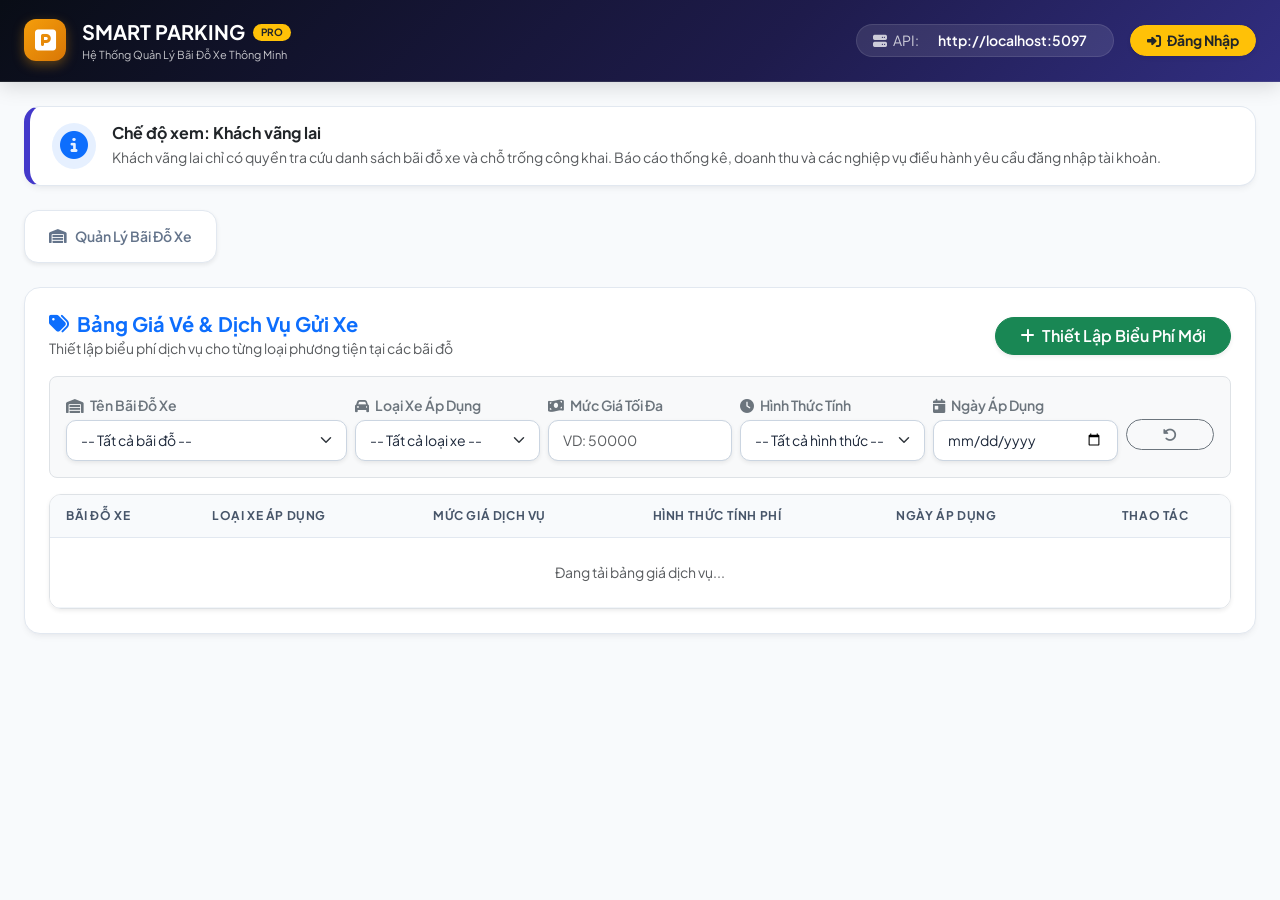
<file: Frontend/html/tariffs.html>
﻿<!DOCTYPE html>
<html lang="vi">
<head>
    <meta charset="UTF-8">
    <meta name="viewport" content="width=device-width, initial-scale=1.0">
    <title>Dịch Vụ & Bảng Giá - Smart Parking</title>
    
    <!-- Google Fonts: Plus Jakarta Sans -->
    <link rel="preconnect" href="https://fonts.googleapis.com">
    <link rel="preconnect" href="https://fonts.gstatic.com" crossorigin>
    <link href="https://fonts.googleapis.com/css2?family=Plus+Jakarta+Sans:wght@300;400;500;600;700;800&display=swap" rel="stylesheet">
    
    <!-- Bootstrap 5.3.3 CSS Online CDN -->
    <link href="https://cdn.jsdelivr.net/npm/bootstrap@5.3.3/dist/css/bootstrap.min.css" rel="stylesheet">
    <!-- Font Awesome 6.5.2 Online CDN -->
    <link rel="stylesheet" href="https://cdnjs.cloudflare.com/ajax/libs/font-awesome/6.5.2/css/all.min.css">
    <!-- Custom CSS -->
    <link rel="stylesheet" href="../css/style.css">
</head>
<body>

    <!-- 1. NAVIGATION BAR -->
    <nav class="navbar navbar-expand-lg app-navbar sticky-top">
        <div class="container-fluid px-4 py-1">
            <a class="navbar-brand d-flex align-items-center gap-3 text-white text-decoration-none" href="dashboard.html">
                <div class="brand-logo-icon">
                    <i class="fa-solid fa-square-parking fs-4"></i>
                </div>
                <div>
                    <div class="d-flex align-items-center gap-2">
                        <span class="fw-bold tracking-wide fs-5">SMART PARKING</span>
                        <span class="badge bg-warning text-dark px-2 py-0.5 rounded-pill fw-bold" style="font-size: 10px;">PRO</span>
                    </div>
                    <span class="d-block text-white opacity-75 small" style="font-size: 11px;">Hệ Thống Quản Lý Bãi Đỗ Xe Thông Minh</span>
                </div>
            </a>

            <!-- Right Controls: API Server & User Profile -->
            <div class="d-flex align-items-center gap-3 ms-auto">
                <div class="d-none d-lg-flex align-items-center text-white small bg-white bg-opacity-10 px-3 py-1.5 rounded-pill border border-white border-opacity-10">
                    <span class="me-2 opacity-75"><i class="fa-solid fa-server me-1"></i> API:</span>
                    <input type="text" id="apiUrlInput" class="form-control form-control-sm text-center bg-transparent text-white border-0 p-0 fw-semibold" style="width: 170px;" value="http://localhost:5097">
                </div>

                <!-- User Profile Display when Logged In -->
                <div id="navUserInfo" class="d-none align-items-center text-white gap-2">
                    <div class="user-profile-chip d-flex align-items-center">
                        <i id="userRoleIcon" class="fa-solid fa-user-shield me-2 text-warning fs-5"></i>
                        <div>
                            <div class="fw-bold lh-1" id="navUserFullName" style="font-size: 0.875rem;">Admin</div>
                            <small class="opacity-75" style="font-size: 11px;" id="navUserRole">Quản Lý</small>
                        </div>
                    </div>
                    <button class="btn btn-sm btn-outline-light rounded-pill px-3" onclick="handleLogout()" title="Đăng xuất">
                        <i class="fa-solid fa-right-from-bracket me-1"></i> Thoát
                    </button>
                </div>

                <!-- Login Button when Not Logged In -->
                <div id="navLoginBtn">
                    <a href="login.html" class="btn btn-sm btn-warning fw-bold text-dark rounded-pill px-3 py-1.5 shadow-sm text-decoration-none">
                        <i class="fa-solid fa-right-to-bracket me-1"></i> Đăng Nhập
                    </a>
                </div>
            </div>
        </div>
    </nav>

    <!-- 2. MAIN CONTAINER -->
    <div class="container-fluid px-4 py-4">

        <!-- Banner Thông Báo Phân Quyền & Chuyển Vai Trò Nhanh -->
        <div id="roleAlertBanner" class="role-banner-card d-flex flex-wrap align-items-center justify-content-between gap-3 mb-4">
            <div class="d-flex align-items-center gap-3">
                <div class="rounded-circle p-2 bg-primary bg-opacity-10 text-primary">
                    <i id="bannerRoleIcon" class="fa-solid fa-circle-info fs-3"></i>
                </div>
                <div>
                    <h6 id="bannerRoleTitle" class="fw-bold mb-1 text-dark">Chế độ xem: Khách vãng lai</h6>
                    <div id="bannerRoleDesc" class="small text-muted">Vui lòng đăng nhập với tài khoản Quản lý hoặc Đơn vị kinh doanh để thao tác đúng nghiệp vụ phân quyền.</div>
                </div>
            </div>
        </div>

        <!-- Thông báo lỗi/thành công nổi -->
        <div id="alertBox" class="alert floating-alert d-none alert-dismissible fade show shadow-lg" role="alert">
            <div class="d-flex align-items-center">
                <i class="fa-solid fa-bell me-2 fs-5"></i>
                <span id="alertMessage" class="fw-semibold"></span>
            </div>
            <button type="button" class="btn-close" onclick="closeAlert()"></button>
        </div>

        <!-- MENU ĐIỀU HƯỚNG CÁC TRANG MÀN HÌNH -->
        <div class="mb-4">
            <div class="custom-nav-pills shadow-sm">
                <a href="dashboard.html" class="nav-link" id="navItem-dashboard">
                    <i class="fa-solid fa-chart-pie"></i> Báo Cáo & Thống Kê
                </a>
                <a href="checkin.html" class="nav-link" id="navItem-checkin">
                    <i class="fa-solid fa-right-left"></i> Check-in / Check-out Xe
                </a>
                <a href="parking-lots.html" class="nav-link" id="navItem-baixe">
                    <i class="fa-solid fa-warehouse"></i> <span id="labelNavBaiXe">Quản Lý Bãi Đỗ Xe</span>
                </a>
                <a href="business-operators.html" class="nav-link" id="navItem-donvi">
                    <i class="fa-solid fa-building"></i> Đơn Vị Kinh Doanh
                </a>
                <a href="tariffs.html" class="nav-link active" id="navItem-banggia">
                    <i class="fa-solid fa-tags"></i> Dịch Vụ & Bảng Giá
                </a>
            </div>
        </div>

        <!-- NỘI DUNG MÀN HÌNH 5: QUẢN LÝ DỊCH VỤ & BẢNG GIÁ -->
        <div class="app-card p-4">
            <div class="d-flex flex-wrap justify-content-between align-items-center gap-2 mb-3">
                <div>
                    <h5 class="fw-bold text-primary mb-0 d-flex align-items-center">
                        <i class="fa-solid fa-tags me-2"></i>Bảng Giá Vé & Dịch Vụ Gửi Xe
                    </h5>
                    <small class="text-muted">Thiết lập biểu phí dịch vụ cho từng loại phương tiện tại các bãi đỗ</small>
                </div>
                <div>
                    <button class="btn btn-success rounded-pill px-4 fw-semibold shadow-sm" onclick="openAddBangGiaModal()">
                        <i class="fa-solid fa-plus me-1"></i> Thiết Lập Biểu Phí Mới
                    </button>
                </div>
            </div>

            <!-- THANH BỘ LỌC TÌM KIẾM ĐA TIÊU CHÍ BẢNG GIÁ DỊCH VỤ -->
            <div class="bg-light p-3 rounded-3 border mb-3">
                <div class="row g-2 align-items-center">
                    <div class="col-md-3">
                        <label class="form-label small fw-semibold text-secondary mb-1">
                            <i class="fa-solid fa-warehouse me-1"></i> Tên Bãi Đỗ Xe
                        </label>
                        <select id="filterBgBaiXe" class="form-select form-select-sm shadow-sm" onchange="filterBangGias()">
                            <option value="">-- Tất cả bãi đỗ --</option>
                        </select>
                    </div>

                    <div class="col-md-2">
                        <label class="form-label small fw-semibold text-secondary mb-1">
                            <i class="fa-solid fa-car me-1"></i> Loại Xe Áp Dụng
                        </label>
                        <select id="filterBgLoaiXe" class="form-select form-select-sm shadow-sm" onchange="filterBangGias()">
                            <option value="">-- Tất cả loại xe --</option>
                        </select>
                    </div>

                    <div class="col-md-2">
                        <label class="form-label small fw-semibold text-secondary mb-1">
                            <i class="fa-solid fa-money-bill-wave me-1"></i> Mức Giá Tối Đa
                        </label>
                        <input type="number" id="filterBgMucGia" class="form-control form-control-sm shadow-sm" placeholder="VD: 50000" oninput="filterBangGias()">
                    </div>

                    <div class="col-md-2">
                        <label class="form-label small fw-semibold text-secondary mb-1">
                            <i class="fa-solid fa-clock me-1"></i> Hình Thức Tính
                        </label>
                        <select id="filterBgHinhThuc" class="form-select form-select-sm shadow-sm" onchange="filterBangGias()">
                            <option value="">-- Tất cả hình thức --</option>
                            <option value="Luot">Theo Lượt</option>
                            <option value="Gio">Theo Giờ</option>
                            <option value="Ngay">Theo Ngày</option>
                        </select>
                    </div>

                    <div class="col-md-2">
                        <label class="form-label small fw-semibold text-secondary mb-1">
                            <i class="fa-solid fa-calendar-day me-1"></i> Ngày Áp Dụng
                        </label>
                        <input type="date" id="filterBgNgayApDung" class="form-control form-control-sm shadow-sm" onchange="filterBangGias()">
                    </div>

                    <div class="col-md-1 d-flex align-items-end">
                        <button class="btn btn-sm btn-outline-secondary w-100 rounded-pill mt-3 py-1.5" onclick="resetFilterBangGia()" title="Xóa bộ lọc">
                            <i class="fa-solid fa-rotate-left"></i>
                        </button>
                    </div>
                </div>
            </div>

            <div class="table-responsive border shadow-sm">
                <table class="table custom-table table-hover align-middle">
                    <thead>
                        <tr>
                            <th>Bãi Đỗ Xe</th>
                            <th>Loại Xe Áp Dụng</th>
                            <th>Mức Giá Dịch Vụ</th>
                            <th>Hình Thức Tính Phí</th>
                            <th>Ngày Áp Dụng</th>
                            <th class="text-center">Thao Tác</th>
                        </tr>
                    </thead>
                    <tbody id="bangGiaTable">
                        <tr><td colspan="6" class="text-center text-muted py-4">Đang tải bảng giá dịch vụ...</td></tr>
                    </tbody>
                </table>
            </div>
        </div>

    </div>

    <!-- MODAL THIẾT LẬP BẢNG GIÁ DỊCH VỤ (THÊM MỚI) -->
    <div class="modal fade" id="addBangGiaModal" tabindex="-1" aria-hidden="true">
        <div class="modal-dialog modal-dialog-centered">
            <div class="modal-content shadow-lg">
                <div class="modal-header text-white" style="background: linear-gradient(135deg, #10b981 0%, #059669 100%);">
                    <h5 class="modal-title fw-bold"><i class="fa-solid fa-tags me-2"></i>Thiết Lập Biểu Phí Dịch Vụ</h5>
                    <button type="button" class="btn-close btn-close-white" data-bs-dismiss="modal"></button>
                </div>
                <div class="modal-body p-4">
                    <form onsubmit="handleCreateBangGia(event)">
                        <div class="mb-3">
                            <label class="form-label fw-semibold small text-secondary">Bãi Đỗ Xe Áp Dụng (*)</label>
                            <select id="mbgBaiXeSelect" class="form-select shadow-sm" required></select>
                        </div>

                        <div class="mb-3">
                            <label class="form-label fw-semibold small text-secondary">Loại Xe Áp Dụng (*)</label>
                            <select id="mbgLoaiXeSelect" class="form-select shadow-sm" required></select>
                        </div>

                        <div class="row g-2 mb-3">
                            <div class="col-md-7">
                                <label class="form-label fw-semibold small text-secondary">Đơn Giá (*)</label>
                                <div class="input-group shadow-sm">
                                    <input type="number" id="mbgDonGia" class="form-control" placeholder="5000" min="0" step="500" required>
                                    <span class="input-group-text bg-light fw-bold text-secondary">VND</span>
                                </div>
                            </div>
                            <div class="col-md-5">
                                <label class="form-label fw-semibold small text-secondary">Hình Thức Tính</label>
                                <select id="mbgHinhThuc" class="form-select shadow-sm" required>
                                    <option value="Luot">Theo Lượt</option>
                                    <option value="Gio">Theo Giờ</option>
                                    <option value="Ngay">Theo Ngày</option>
                                </select>
                            </div>
                        </div>

                        <div class="d-flex justify-content-end gap-2 mt-4 pt-2 border-top">
                            <button type="button" class="btn btn-light border px-4 rounded-pill" data-bs-dismiss="modal">Hủy</button>
                            <button type="submit" class="btn btn-success fw-semibold px-4 rounded-pill shadow-sm"><i class="fa-solid fa-check me-1"></i> Áp Dụng Biểu Phí</button>
                        </div>
                    </form>
                </div>
            </div>
        </div>
    </div>

    <!-- MODAL CHỈNH SỬA BIỂU PHÍ DỊCH VỤ -->
    <div class="modal fade" id="editBangGiaModal" tabindex="-1" aria-hidden="true">
        <div class="modal-dialog modal-dialog-centered">
            <div class="modal-content shadow-lg">
                <div class="modal-header text-white" style="background: linear-gradient(135deg, #2563eb 0%, #1d4ed8 100%);">
                    <h5 class="modal-title fw-bold"><i class="fa-solid fa-pen-to-square me-2"></i>Chỉnh Sửa Biểu Phí Dịch Vụ</h5>
                    <button type="button" class="btn-close btn-close-white" data-bs-dismiss="modal"></button>
                </div>
                <div class="modal-body p-4">
                    <form onsubmit="handleUpdateBangGia(event)">
                        <input type="hidden" id="ebgBangGiaId">
                        <div class="mb-3">
                            <label class="form-label fw-semibold small text-secondary">Bãi Đỗ Xe Áp Dụng (*)</label>
                            <select id="ebgBaiXeSelect" class="form-select shadow-sm" required></select>
                        </div>

                        <div class="mb-3">
                            <label class="form-label fw-semibold small text-secondary">Loại Xe Áp Dụng (*)</label>
                            <select id="ebgLoaiXeSelect" class="form-select shadow-sm" required></select>
                        </div>

                        <div class="row g-2 mb-3">
                            <div class="col-md-7">
                                <label class="form-label fw-semibold small text-secondary">Đơn Giá (*)</label>
                                <div class="input-group shadow-sm">
                                    <input type="number" id="ebgDonGia" class="form-control" placeholder="5000" min="0" step="500" required>
                                    <span class="input-group-text bg-light fw-bold text-secondary">VND</span>
                                </div>
                            </div>
                            <div class="col-md-5">
                                <label class="form-label fw-semibold small text-secondary">Hình Thức Tính</label>
                                <select id="ebgHinhThuc" class="form-select shadow-sm" required>
                                    <option value="Luot">Theo Lượt</option>
                                    <option value="Gio">Theo Giờ</option>
                                    <option value="Ngay">Theo Ngày</option>
                                </select>
                            </div>
                        </div>

                        <div class="mb-3">
                            <label class="form-label fw-semibold small text-secondary">Ngày Bắt Đầu Áp Dụng</label>
                            <input type="date" id="ebgNgayApDung" class="form-control shadow-sm" required>
                        </div>

                        <div class="d-flex justify-content-end gap-2 mt-4 pt-2 border-top">
                            <button type="button" class="btn btn-light border px-4 rounded-pill" data-bs-dismiss="modal">Hủy</button>
                            <button type="submit" class="btn btn-primary fw-semibold px-4 rounded-pill shadow-sm">
                                <i class="fa-solid fa-floppy-disk me-1"></i> Cập Nhật Biểu Phí
                            </button>
                        </div>
                    </form>
                </div>
            </div>
        </div>
    </div>

    <!-- SCRIPTS -->
    <script src="https://cdn.jsdelivr.net/npm/bootstrap@5.3.3/dist/js/bootstrap.bundle.min.js"></script>
    <script src="../js/core/api.js"></script>
    <script src="../js/core/auth.js"></script>
    <script src="../js/app.js"></script>
    <script src="../js/pages/tariffs.js"></script>
</body>
</html>
</file>
<file: Frontend/css/style.css>
:root {
    --font-family: 'Plus Jakarta Sans', system-ui, -apple-system, sans-serif;
    --primary: #4338ca;
    --primary-hover: #3730a3;
    --primary-light: #eef2ff;
    --primary-gradient: linear-gradient(135deg, #4338ca 0%, #6366f1 100%);
    --secondary: #64748b;
    --success: #059669;
    --success-light: #ecfdf5;
    --warning: #d97706;
    --warning-light: #fffbeb;
    --danger: #dc2626;
    --danger-light: #fef2f2;
    --dark-surface: #0f172a;
    --card-bg: #ffffff;
    --body-bg: #f8fafc;
    --border-subtle: #e2e8f0;
    --card-radius: 16px;
    --transition-smooth: all 0.25s cubic-bezier(0.4, 0, 0.2, 1);
    --card-shadow: 0 4px 6px -1px rgba(15, 23, 42, 0.05), 0 2px 4px -2px rgba(15, 23, 42, 0.03);
    --card-shadow-hover: 0 20px 25px -5px rgba(15, 23, 42, 0.08), 0 8px 10px -6px rgba(15, 23, 42, 0.04);
}

* {
    box-sizing: border-box;
}

body {
    font-family: var(--font-family);
    background-color: var(--body-bg);
    color: #1e293b;
    min-height: 100vh;
    -webkit-font-smoothing: antialiased;
}

/* 1. Header & Navigation */
.app-navbar {
    background: linear-gradient(135deg, #090d16 0%, #1e1b4b 60%, #312e81 100%);
    border-bottom: 1px solid rgba(255, 255, 255, 0.1);
    backdrop-filter: blur(12px);
    box-shadow: 0 4px 20px rgba(0, 0, 0, 0.15);
}

.brand-logo-icon {
    width: 42px;
    height: 42px;
    background: linear-gradient(135deg, #f59e0b, #d97706);
    color: #ffffff;
    display: flex;
    align-items: center;
    justify-content: center;
    border-radius: 12px;
    box-shadow: 0 4px 12px rgba(245, 158, 11, 0.35);
}

.user-profile-chip {
    background: rgba(255, 255, 255, 0.08);
    border: 1px solid rgba(255, 255, 255, 0.18);
    border-radius: 50px;
    padding: 5px 16px;
    backdrop-filter: blur(8px);
    transition: var(--transition-smooth);
}
.user-profile-chip:hover {
    background: rgba(255, 255, 255, 0.14);
}

/* 2. Banner & Role Switcher */
.role-banner-card {
    background: #ffffff;
    border-radius: var(--card-radius);
    border: 1px solid var(--border-subtle);
    border-left: 6px solid var(--primary);
    box-shadow: var(--card-shadow);
    padding: 16px 22px;
    transition: var(--transition-smooth);
}
.role-banner-card:hover {
    box-shadow: var(--card-shadow-hover);
}

.quick-role-btn {
    border-radius: 50px;
    font-size: 0.8125rem;
    font-weight: 600;
    padding: 6px 14px;
    transition: var(--transition-smooth);
}

/* 3. Navigation Links (Menu Bar) */
.custom-nav-pills {
    background: #ffffff;
    padding: 6px;
    border-radius: 14px;
    border: 1px solid var(--border-subtle);
    box-shadow: 0 2px 4px rgba(0,0,0,0.02);
    display: inline-flex;
    flex-wrap: wrap;
    gap: 6px;
}

.custom-nav-pills .nav-link {
    color: #64748b;
    border-radius: 10px;
    padding: 9px 18px;
    font-size: 0.875rem;
    font-weight: 600;
    display: flex;
    align-items: center;
    gap: 8px;
    text-decoration: none;
    transition: var(--transition-smooth);
}

.custom-nav-pills .nav-link:hover {
    color: var(--primary);
    background-color: var(--primary-light);
}

.custom-nav-pills .nav-link.active {
    background: var(--primary-gradient);
    color: #ffffff !important;
    box-shadow: 0 4px 12px rgba(67, 56, 202, 0.35);
}

/* 4. Cards & Containers */
.app-card {
    background-color: var(--card-bg);
    border-radius: var(--card-radius);
    border: 1px solid var(--border-subtle);
    box-shadow: var(--card-shadow);
    transition: var(--transition-smooth);
}
.app-card:hover {
    box-shadow: var(--card-shadow-hover);
}

.card-header-styled {
    border-bottom: 1px solid var(--border-subtle);
    padding: 16px 20px;
    display: flex;
    align-items: center;
    justify-content: space-between;
}

/* 5. Stat KPI Cards */
.kpi-card {
    border-radius: var(--card-radius);
    border: 1px solid var(--border-subtle);
    padding: 20px;
    background: #ffffff;
    box-shadow: var(--card-shadow);
    position: relative;
    overflow: hidden;
    transition: var(--transition-smooth);
}
.kpi-card:hover {
    transform: translateY(-4px);
    box-shadow: var(--card-shadow-hover);
}
.kpi-card::before {
    content: '';
    position: absolute;
    top: 0;
    left: 0;
    width: 100%;
    height: 4px;
}
.kpi-card.kpi-in::before { background: var(--primary-gradient); }
.kpi-card.kpi-out::before { background: linear-gradient(135deg, #10b981, #059669); }
.kpi-card.kpi-parking::before { background: linear-gradient(135deg, #f59e0b, #d97706); }
.kpi-card.kpi-revenue::before { background: linear-gradient(135deg, #8b5cf6, #6366f1); }

.kpi-icon-bubble {
    width: 52px;
    height: 52px;
    border-radius: 14px;
    display: flex;
    align-items: center;
    justify-content: center;
    font-size: 22px;
}
.kpi-in .kpi-icon-bubble { background: #eef2ff; color: #4f46e5; }
.kpi-out .kpi-icon-bubble { background: #ecfdf5; color: #059669; }
.kpi-parking .kpi-icon-bubble { background: #fffbeb; color: #d97706; }
.kpi-revenue .kpi-icon-bubble { background: #f5f3ff; color: #7c3aed; }

.kpi-number {
    font-size: 1.875rem;
    font-weight: 800;
    letter-spacing: -0.025em;
    line-height: 1.2;
}

/* 6. Form Controls */
.form-control, .form-select {
    border-radius: 10px;
    border: 1.5px solid #cbd5e1;
    padding: 9px 14px;
    font-size: 0.875rem;
    color: #1e293b;
    transition: var(--transition-smooth);
}
.form-control:focus, .form-select:focus {
    border-color: #6366f1;
    box-shadow: 0 0 0 3.5px rgba(99, 102, 241, 0.15);
}

/* 7. Ticket Voucher / Price Tag */
.price-voucher-card {
    background: linear-gradient(135deg, #eff6ff 0%, #f0fdf4 100%);
    border: 1.5px dashed #3b82f6;
    border-radius: 14px;
    padding: 14px 18px;
    position: relative;
    transition: var(--transition-smooth);
}
.price-voucher-card:hover {
    border-color: #2563eb;
    background: linear-gradient(135deg, #e0f2fe 0%, #dcfce7 100%);
}

/* 8. Vietnamese License Plate Graphic */
.plate-box {
    display: inline-flex;
    align-items: center;
    background: #ffffff;
    border: 2px solid #1e293b;
    border-radius: 6px;
    padding: 2px 10px;
    font-family: 'Courier New', Courier, monospace;
    font-weight: 800;
    color: #0f172a;
    box-shadow: 0 2px 4px rgba(0,0,0,0.08);
    letter-spacing: 1px;
}

/* 9. Receipt Styling */
.receipt-card {
    background: #ffffff;
    border: 1px dashed #94a3b8;
    border-radius: 14px;
    padding: 20px;
    box-shadow: 0 10px 15px -3px rgba(0, 0, 0, 0.05);
    position: relative;
}
.receipt-card::before {
    content: '';
    position: absolute;
    top: 0;
    left: 20px;
    right: 20px;
    height: 4px;
    background: repeating-linear-gradient(90deg, #ef4444 0, #ef4444 8px, transparent 8px, transparent 16px);
}

/* 10. Modern Tables */
.table-responsive {
    border-radius: 12px;
    overflow: hidden;
}
.custom-table {
    margin-bottom: 0;
    font-size: 0.875rem;
}
.custom-table thead th {
    background-color: #f8fafc;
    color: #475569;
    font-weight: 700;
    font-size: 0.75rem;
    text-transform: uppercase;
    letter-spacing: 0.05em;
    padding: 12px 16px;
    border-bottom: 1.5px solid var(--border-subtle);
}
.custom-table tbody td {
    padding: 14px 16px;
    vertical-align: middle;
    border-bottom: 1px solid #f1f5f9;
}
.custom-table tbody tr {
    transition: background-color 0.15s ease;
}
.custom-table tbody tr:hover {
    background-color: #f8fafc;
}

/* 11. Badges */
.badge-active {
    background-color: #dcfce7;
    color: #15803d;
    border: 1px solid #bbf7d0;
    border-radius: 50px;
    padding: 4px 10px;
    font-weight: 600;
}
.badge-inactive {
    background-color: #fee2e2;
    color: #b91c1c;
    border: 1px solid #fecaca;
    border-radius: 50px;
    padding: 4px 10px;
    font-weight: 600;
}

/* 12. Modals */
.modal-content {
    border-radius: 20px;
    border: 1px solid var(--border-subtle);
    box-shadow: 0 25px 50px -12px rgba(0, 0, 0, 0.25);
    overflow: hidden;
}
.modal-header {
    padding: 18px 24px;
}
.modal-body {
    padding: 24px;
}

/* 13. Toast Notification */
.floating-alert {
    position: fixed;
    top: 24px;
    right: 24px;
    z-index: 1080;
    min-width: 340px;
    max-width: 500px;
    box-shadow: 0 15px 30px rgba(0,0,0,0.15);
    border-radius: 14px;
}
</file>
